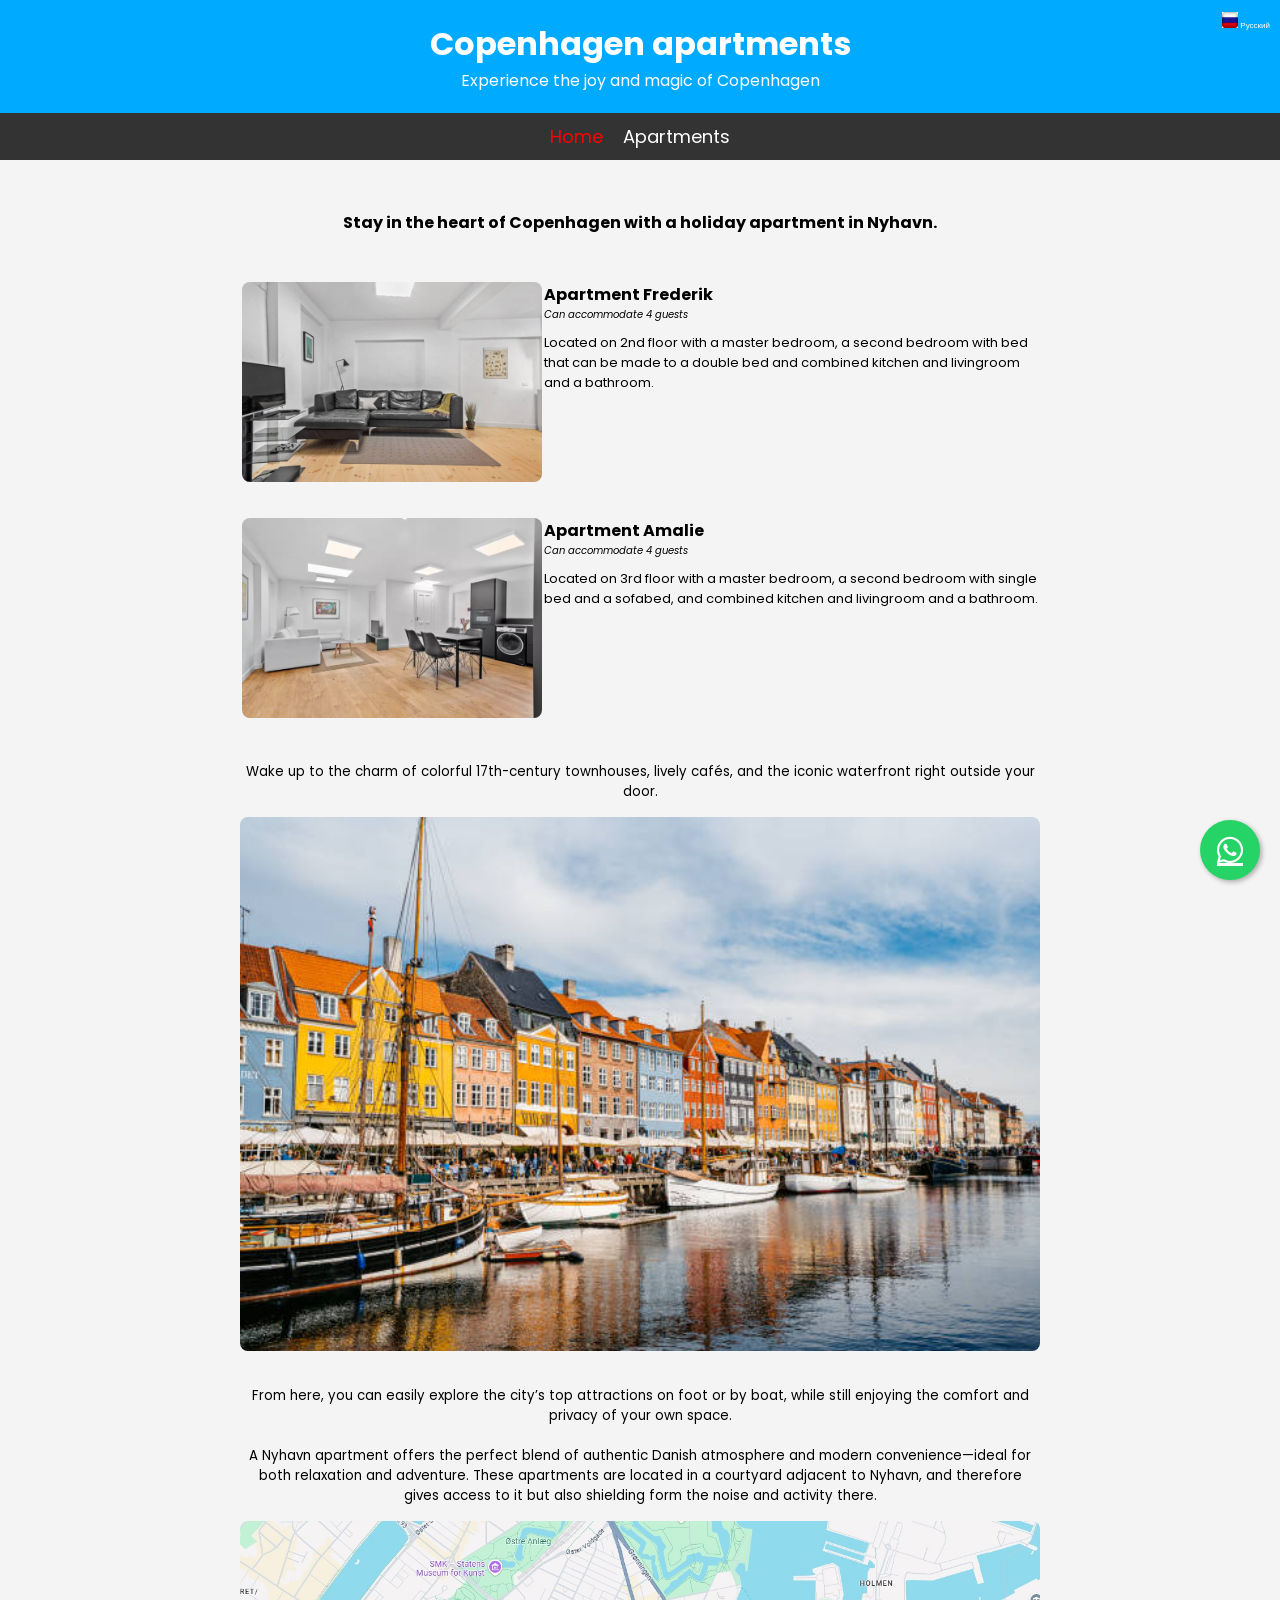
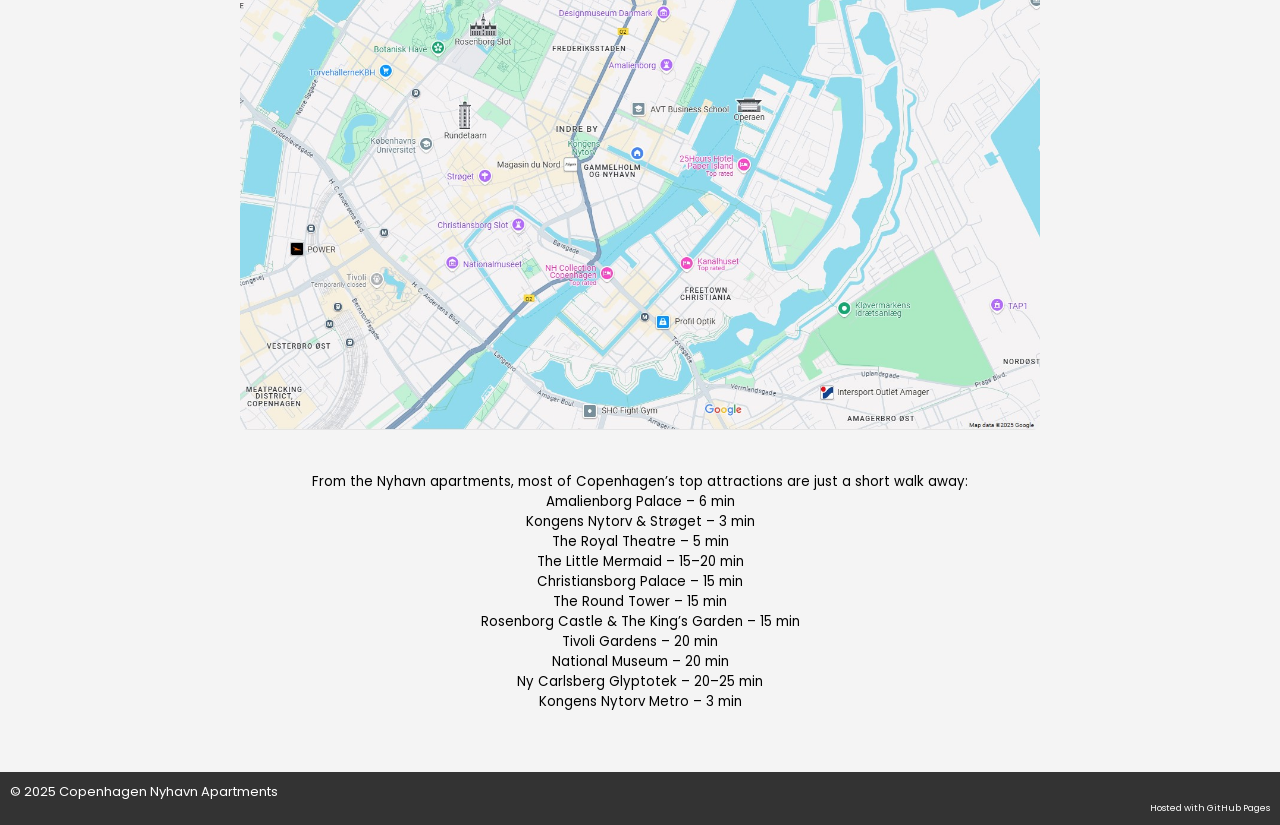
<file: index.html>
﻿<!DOCTYPE html>
<html lang="en">
<head>
    <title>Copenhagen Nyhavn Apartments</title>
    <link href="https://fonts.googleapis.com/css2?family=Poppins:wght@300;400;600&display=swap" rel="stylesheet">
    <link rel="stylesheet" href="./styles.css">
    <link rel="stylesheet" href="https://cdnjs.cloudflare.com/ajax/libs/font-awesome/6.5.0/css/all.min.css">
    <link rel="icon" type="image/png" sizes="32x32" href="./favicon-32x32.png">
    <script src="./script_images.js"></script>

</head>
<body>
    <header>
        <h1>Copenhagen apartments</h1>
        <p>Experience the joy and magic of Copenhagen</p>
        <div class="language">
            <a href="./ru/index.html"><img src="./images/russianflag.jpg" widh="16" height="16" title="Русский"> Русский</a>
        </div>
    </header>

    <nav>
        <a href="./en/index.html" class="currentpage">Home</a>
        <a href="./en/copenhagen.html">Apartments</a>
    </nav>

    <div class="container">
        <div class="content">
            <div class="image-strip">
                <div class="intro">
                    Stay in the heart of Copenhagen with a holiday apartment in Nyhavn. <br />
                </div>
                <br />
                <div class="apartment">
                    <table width="800px" align="center">
                        <tr>
                            <td>
                                <a href="./en/copenhagen.html#apartment1">
                                    <img src="./images/1/kitchen-living-room-5.jpg" alt="Apartment Frederik" title="Apartment Frederik" />
                            </td>
                            <td valign="top">
                                <div class="name">Apartment Frederik</div>
                                <div class="guests">Can accommodate 4 guests</div>
                                <div class="description">
                                    Located on 2nd floor with a master bedroom, a second bedroom with bed that can be made to a double bed and combined kitchen and livingroom and a bathroom.
                                </div>
                            </td>
                        </tr>
                        <tr><td><br /></td><td></td></tr>
                        <tr>
                            <td>
                                <a href="./en/copenhagen.html#apartment2">
                                    <img src="./images/2/kitchen-living-room-2.jpg" alt="Apartment Amalie"  title="Apartment Amalie" />
                                </a>
                            </td>
                            <td valign="top">
                                <div class="name">Apartment Amalie</div>
                                <div class="guests">Can accommodate 4 guests</div>
                                <div class="description">
                                    Located on 3rd floor with a master bedroom, a second bedroom with single bed and a sofabed, and combined kitchen and livingroom and a bathroom.
                                </div>
                            </td>
                        </tr>
                    </table>
                </div>
                <br />
                <div class="description">
                    Wake up to the charm of colorful 17th-century townhouses, lively cafés, and the iconic waterfront right outside your door.<br />
                </div>
                <img src="./images/nyhavn-scene-2-612x612.jpg" class="clickable-image" alt="Picture of Nyhavn" title="Picture of Nyhavn" /><br />
                <div class="description">
                    From here, you can easily explore the city’s top attractions on foot or by boat, while still enjoying the comfort and privacy of your own space.<br /><br />
                    A Nyhavn apartment offers the perfect blend of authentic Danish atmosphere and modern convenience—ideal for both relaxation and adventure.
                    These apartments are located in a courtyard adjacent to Nyhavn, and therefore gives access to it but also shielding form the noise and activity there.
                </div>
                <a href="https://www.google.com/maps/place/Nyhavn/@55.6792588,12.5887753,16.5z/data=!4m6!3m5!1s0x46525322aa676daf:0x99c2a00928e5eaeb!8m2!3d55.679776!4d12.5913041!16zL20vMDc5Mnh3?hl=en&entry=ttu&g_ep=EgoyMDI1MDkwMy4wIKXMDSoASAFQAw%3D%3D" target="_blank">
                    <img src="./images/copenhagen-map.jpg" alt="Google Maps link to apartments location" title="Google Maps link to apartments location" />
                </a><br />
                <div class="description">
                    From the Nyhavn apartments, most of Copenhagen’s top attractions are just a short walk away:
                    <div align="center">Amalienborg Palace – 6 min</div>
                    <div align="center">Kongens Nytorv & Strøget – 3 min</div>
                    <div align="center">The Royal Theatre – 5 min</div>
                    <div align="center">The Little Mermaid – 15–20 min</div>
                    <div align="center">Christiansborg Palace – 15 min</div>
                    <div align="center">The Round Tower – 15 min</div>
                    <div align="center">Rosenborg Castle & The King’s Garden – 15 min</div>
                    <div align="center">Tivoli Gardens – 20 min</div>
                    <div align="center">National Museum – 20 min</div>
                    <div align="center">Ny Carlsberg Glyptotek – 20–25 min</div>
                    <div align="center">Kongens Nytorv Metro – 3 min</div>
                </div>
            </div>
        </div>
    </div>

    <a href="https://wa.me/34641836291?text=Hi%20I%20have%20a%20question%20regarding%20your%20apartment"
       class="whatsapp-float"
       target="_blank"
       aria-label="Chat with us on WhatsApp" title="Chat with us on WhatsApp">
        <i class="fa-brands fa-whatsapp"></i>
    </a>

    <footer>
        <div class="copyright"><p>&copy; 2025 Copenhagen Nyhavn Apartments</p></div>
        <div class="hosted">Hosted with GitHub Pages</div>
    </footer>
</body>
</html>
</file>
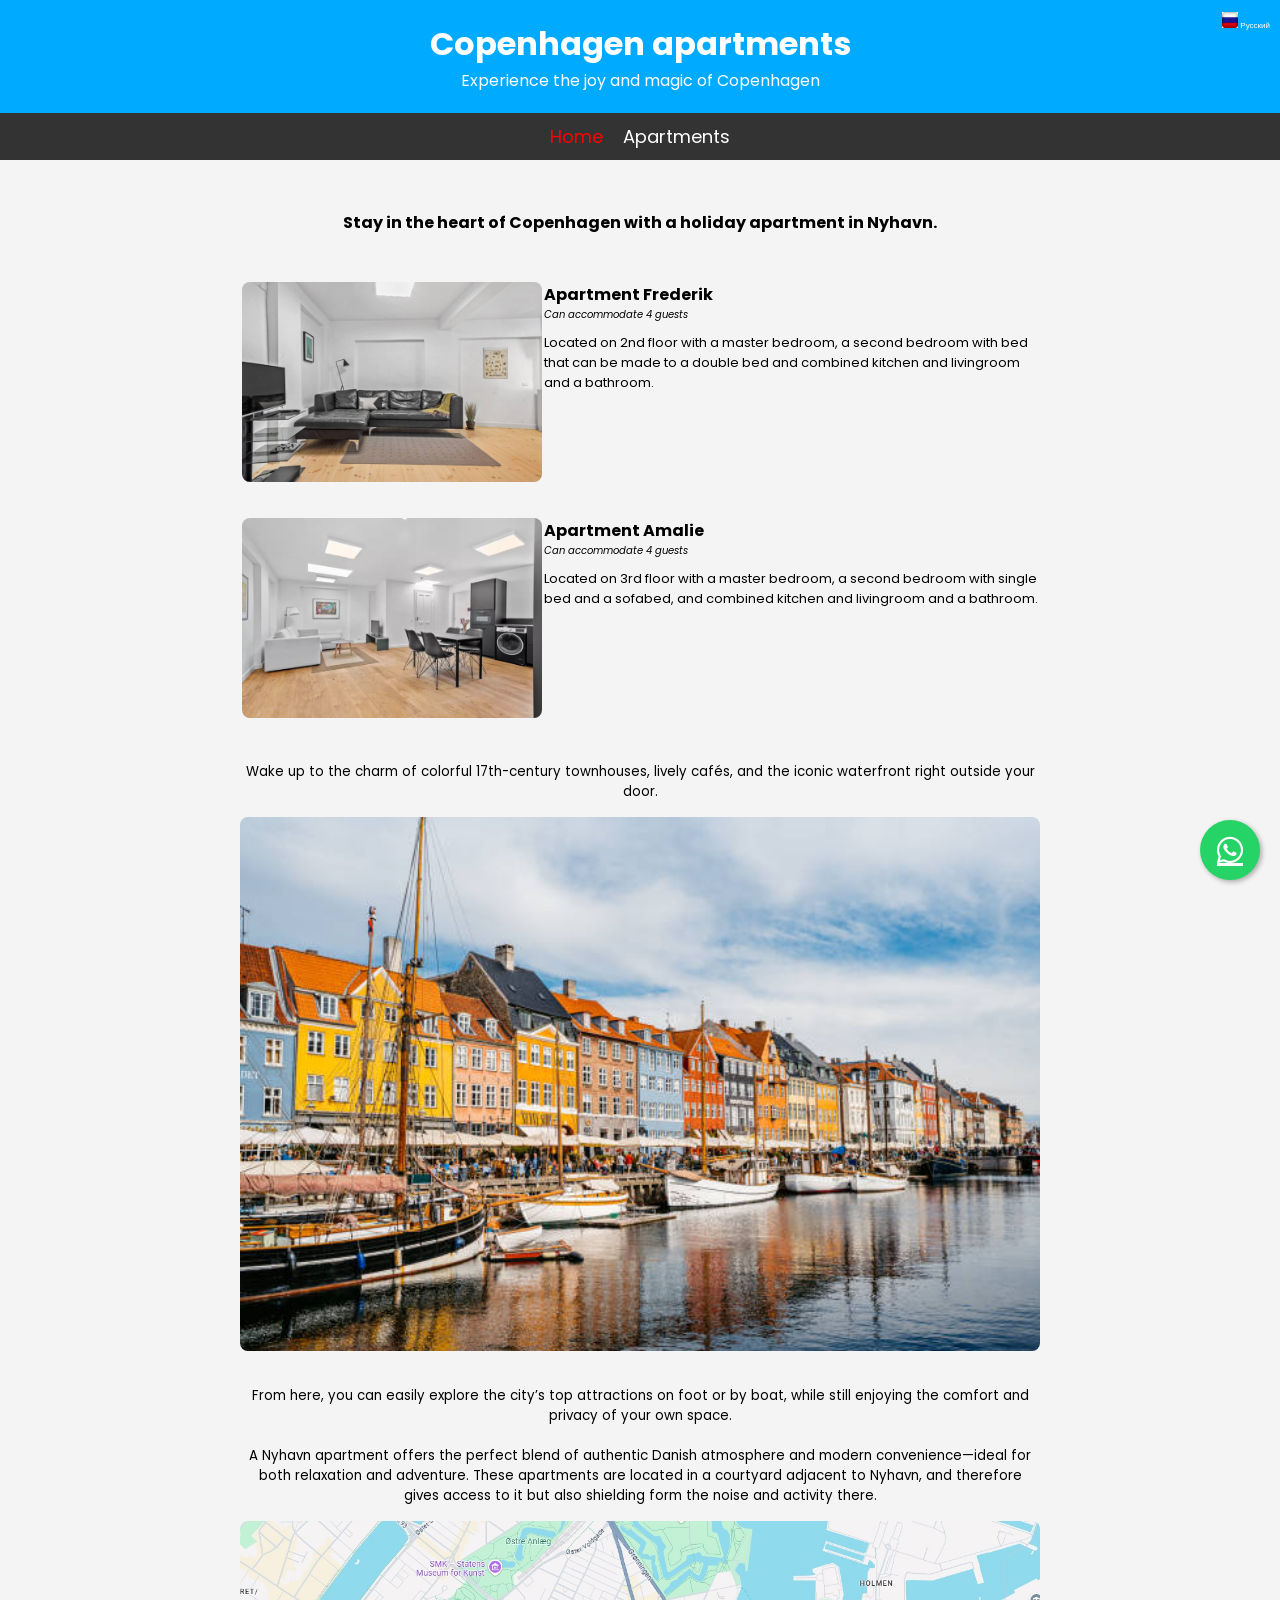
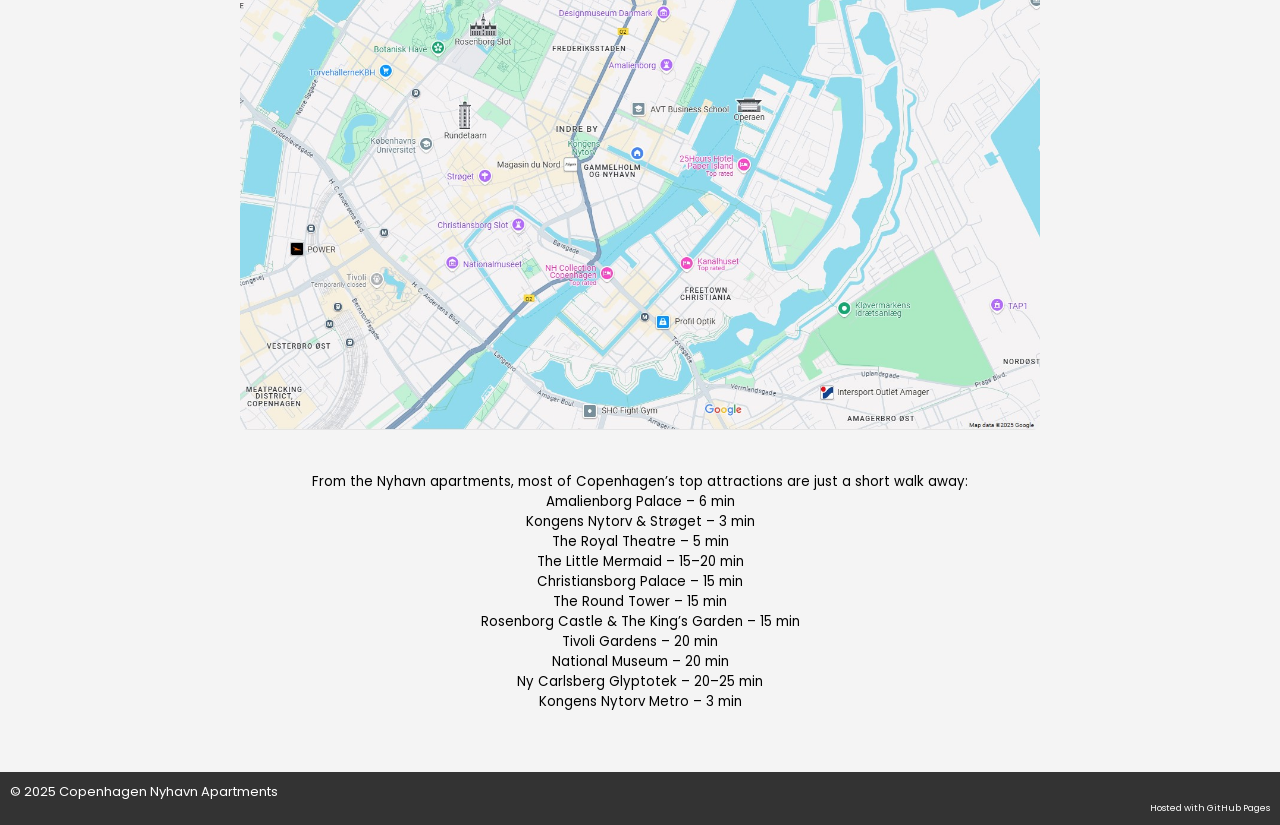
<file: en/index.html>
﻿<!DOCTYPE html>
<html lang="en">
<head>
    <title>Copenhagen Nyhavn Apartments</title>
    <link href="https://fonts.googleapis.com/css2?family=Poppins:wght@300;400;600&display=swap" rel="stylesheet">
    <link rel="stylesheet" href="./../styles.css">
    <link rel="stylesheet" href="https://cdnjs.cloudflare.com/ajax/libs/font-awesome/6.5.0/css/all.min.css">
    <link rel="icon" type="image/png" sizes="32x32" href="./../favicon-32x32.png">
    <script src="./../script_images.js"></script>
</head>
<body>
    <header>
        <h1>Copenhagen apartments</h1>
        <p>Experience the joy and magic of Copenhagen</p>
        <div class="language">
            <a href="./../ru/index.html"><img src="./../images/russianflag.jpg" widh="16" height="16" title="Русский"> Русский</a>
        </div>
    </header>

    <nav>
        <a href="./../en/index.html" class="currentpage">Home</a>
        <a href="./../en/copenhagen.html">Apartments</a>
    </nav>

    <div class="container">
        <div class="content">
            <div class="image-strip">
                <div class="intro">
                    Stay in the heart of Copenhagen with a holiday apartment in Nyhavn. <br />
                </div>
                <br />
                <div class="apartment">
                    <table width="800px" align="center">
                        <tr>
                            <td>
                                <a href="./../en/copenhagen.html#apartment1">
                                    <img src="./../images/1/kitchen-living-room-5.jpg"  alt="Apartment Frederik" title="Apartment Frederik" />
                            </td>
                            <td valign="top">
                                <div class="name">Apartment Frederik</div>
                                <div class="guests">Can accommodate 4 guests</div>
                                <div class="description">
                                    Located on 2nd floor with a master bedroom, a second bedroom with bed that can be made to a double bed and combined kitchen and livingroom and a bathroom.
                                </div>
                            </td>
                        </tr>
                        <tr><td><br /></td><td></td></tr>
                        <tr>
                            <td>
                                <a href="./../en/copenhagen.html#apartment2">
                                    <img src="./../images/2/kitchen-living-room-2.jpg" alt="Apartment Amalie"  title="Apartment Amalie" />
                                </a>
                            </td>
                            <td valign="top">
                                <div class="name">Apartment Amalie</div>
                                <div class="guests">Can accommodate 4 guests</div>
                                <div class="description">
                                    Located on 3rd floor with a master bedroom, a second bedroom with single bed and a sofabed, and combined kitchen and livingroom and a bathroom.
                                </div>
                            </td>
                        </tr>
                    </table>
                </div>
                <br />
                <div class="description">
                    Wake up to the charm of colorful 17th-century townhouses, lively cafés, and the iconic waterfront right outside your door.<br />
                </div>
                <img src="./../images/nyhavn-scene-2-612x612.jpg" class="clickable-image" alt="Picture of Nyhavn" title="Picture of Nyhavn" /><br />
                <div class="description">
                    From here, you can easily explore the city’s top attractions on foot or by boat, while still enjoying the comfort and privacy of your own space.<br /><br />
                    A Nyhavn apartment offers the perfect blend of authentic Danish atmosphere and modern convenience—ideal for both relaxation and adventure.
                    These apartments are located in a courtyard adjacent to Nyhavn, and therefore gives access to it but also shielding form the noise and activity there.
                </div>
                <a href="https://www.google.com/maps/place/Nyhavn/@55.6792588,12.5887753,16.5z/data=!4m6!3m5!1s0x46525322aa676daf:0x99c2a00928e5eaeb!8m2!3d55.679776!4d12.5913041!16zL20vMDc5Mnh3?hl=en&entry=ttu&g_ep=EgoyMDI1MDkwMy4wIKXMDSoASAFQAw%3D%3D" target="_blank">
                    <img src="./../images/copenhagen-map.jpg" alt="Google Maps link to apartments location" title="Google Maps link to apartments location" />
                </a><br />
                <div class="description">
                    From the Nyhavn apartments, most of Copenhagen’s top attractions are just a short walk away:
                    <div align="center">Amalienborg Palace – 6 min</div>
                    <div align="center">Kongens Nytorv & Strøget – 3 min</div>
                    <div align="center">The Royal Theatre – 5 min</div>
                    <div align="center">The Little Mermaid – 15–20 min</div>
                    <div align="center">Christiansborg Palace – 15 min</div>
                    <div align="center">The Round Tower – 15 min</div>
                    <div align="center">Rosenborg Castle & The King’s Garden – 15 min</div>
                    <div align="center">Tivoli Gardens – 20 min</div>
                    <div align="center">National Museum – 20 min</div>
                    <div align="center">Ny Carlsberg Glyptotek – 20–25 min</div>
                    <div align="center">Kongens Nytorv Metro – 3 min</div>
                </div>
            </div>
        </div>
    </div>

    <a href="https://wa.me/34641836291?text=Hi%20I%20have%20a%20question%20regarding%20your%20apartment"
       class="whatsapp-float"
       target="_blank"
       aria-label="Chat with us on WhatsApp" title="Chat with us on WhatsApp">
        <i class="fa-brands fa-whatsapp"></i>
    </a>

    <footer>
        <div class="copyright"><p>&copy; 2025 Copenhagen Nyhavn Apartments</p></div>
        <div class="hosted">Hosted with GitHub Pages</div>
    </footer>
</body>
</html>
</file>
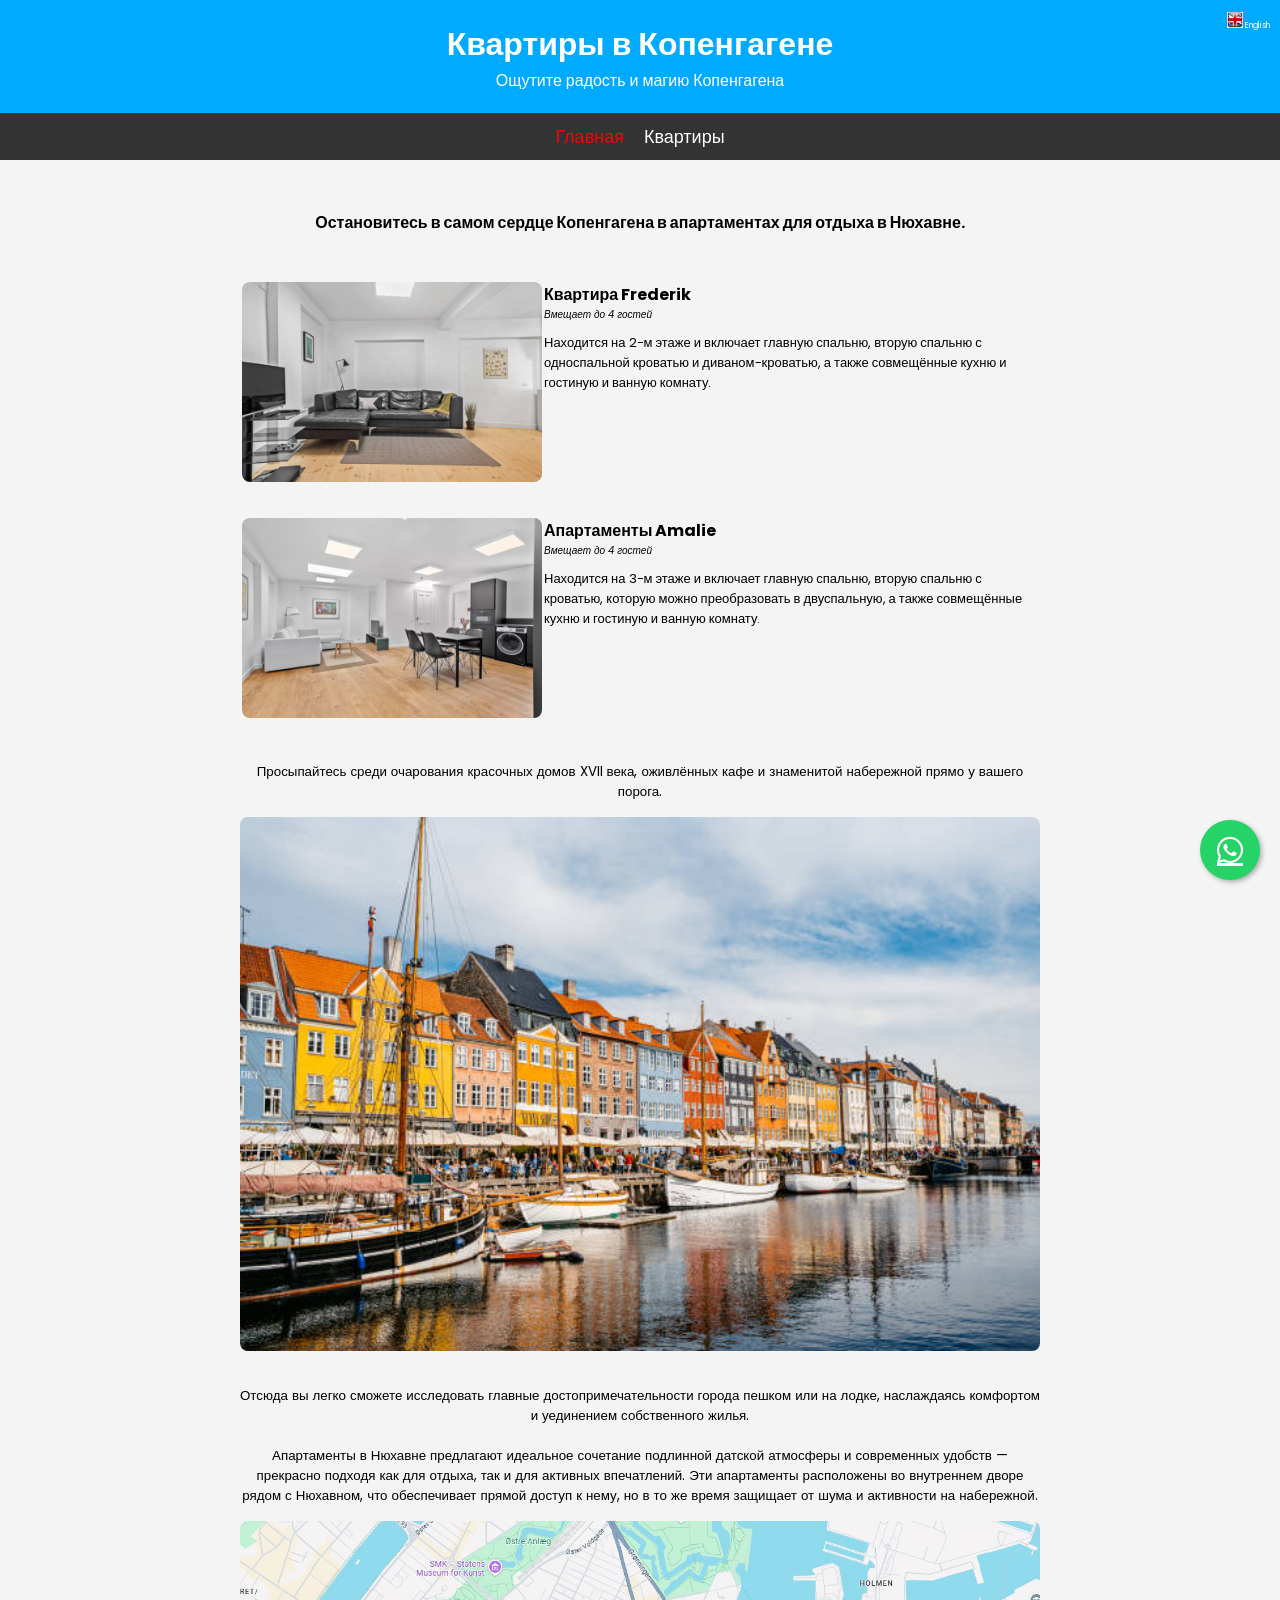
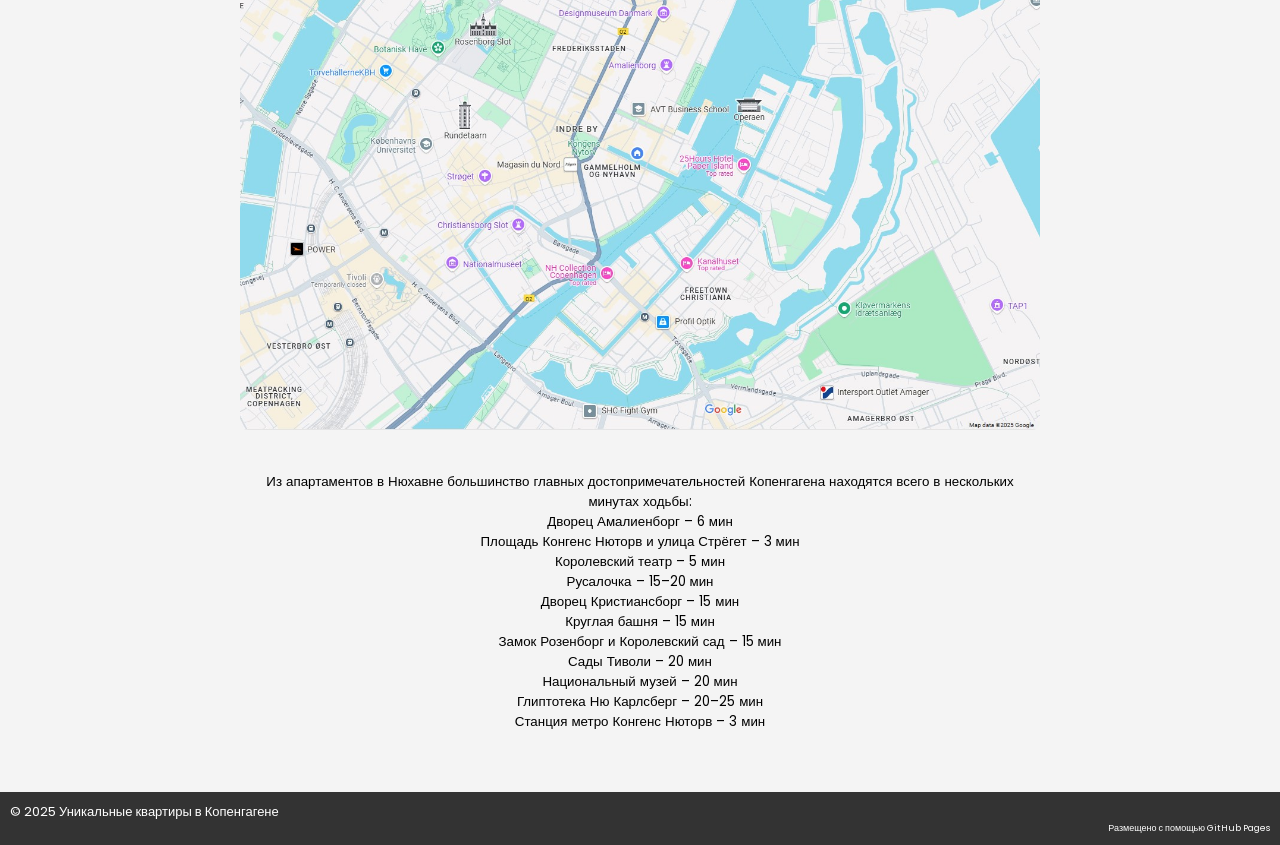
<file: ru/index.html>
﻿<!DOCTYPE html>
<html lang="ru">
<head>
    <title>Уникальные квартиры в Копенгагене</title>
    <link href="https://fonts.googleapis.com/css2?family=Poppins:wght@300;400;600&display=swap" rel="stylesheet">
    <link rel="stylesheet" href="./../styles.css">
    <link rel="stylesheet" href="https://cdnjs.cloudflare.com/ajax/libs/font-awesome/6.5.0/css/all.min.css">
    <link rel="icon" type="image/png" sizes="32x32" href="./../favicon-32x32.png">
    <script src="./../script_images.js"></script>
</head>
<body>
    <header>
        <h1>Квартиры в Копенгагене</h1>
        <p>Ощутите радость и магию Копенгагена</p>
        <div class="language">
            <a href="./../en/index.html"><img src="./../images/englishflag.jpg" widh="16" height="16" title="English"> English</a>
        </div>
    </header>

    <nav>
        <a href="./../ru/index.html" class="currentpage">Главная</a>
        <a href="./../ru/copenhagen.html">Квартиры</a>
    </nav>

    <div class="container">
        <div class="content">
            <div class="image-strip">
                <div class="intro">
                    Остановитесь в самом сердце Копенгагена в апартаментах для отдыха в Нюхавне. <br />
                </div>
                <br />
                <div class="apartment">
                    <table width="800px" align="center">
                        <tr>
                            <td>
                                <a href="./../ru/copenhagen.html#apartment1">
                                    <img src="./../images/1/kitchen-living-room-5.jpg" alt="Квартира Frederik" title="Квартира Frederik" />
                            </td>
                            <td valign="top">
                                <div class="name">Квартира Frederik</div>
                                <div class="guests">Вмещает до 4 гостей</div>
                                <div class="description">
                                    Находится на 2-м этаже и включает главную спальню, вторую спальню с односпальной кроватью и диваном-кроватью, а также совмещённые кухню и гостиную и ванную комнату.
                                </div>
                            </td>
                        </tr>
                        <tr><td><br /></td><td></td></tr>
                        <tr>
                            <td>
                                <a href="./../ru/copenhagen.html#apartment2">
                                    <img src="./../images/2/kitchen-living-room-2.jpg" alt="Апартаменты Amalie" title="Апартаменты Amalie" />
                                </a>
                            </td>
                            <td valign="top">
                                <div class="name">Апартаменты Amalie</div>
                                <div class="guests">Вмещает до 4 гостей</div>
                                <div class="description">
                                    Находится на 3-м этаже и включает главную спальню, вторую спальню с кроватью, которую можно преобразовать в двуспальную, а также совмещённые кухню и гостиную и ванную комнату.
                                </div>
                            </td>
                        </tr>
                    </table>
                </div>
                <br />
                <div class="description">
                    Просыпайтесь среди очарования красочных домов XVII века, оживлённых кафе и знаменитой набережной прямо у вашего порога. <br />
                </div>
                <img src="./../images/nyhavn-scene-2-612x612.jpg" class="clickable-image" alt="Фотография Нюхавна" title="Фотография Нюхавна" /><br />
                <div class="description">
                    Отсюда вы легко сможете исследовать главные достопримечательности города пешком или на лодке, наслаждаясь комфортом и уединением собственного жилья. <br /><br />
                    Апартаменты в Нюхавне предлагают идеальное сочетание подлинной датской атмосферы и современных удобств — прекрасно подходя как для отдыха, так и для активных впечатлений.
                    Эти апартаменты расположены во внутреннем дворе рядом с Нюхавном, что обеспечивает прямой доступ к нему, но в то же время защищает от шума и активности на набережной.
                </div>
                <a href="https://www.google.com/maps/place/Nyhavn/@55.6792588,12.5887753,16.5z/data=!4m6!3m5!1s0x46525322aa676daf:0x99c2a00928e5eaeb!8m2!3d55.679776!4d12.5913041!16zL20vMDc5Mnh3?hl=en&entry=ttu&g_ep=EgoyMDI1MDkwMy4wIKXMDSoASAFQAw%3D%3D" target="_blank">
                    <img src="./../images/copenhagen-map.jpg" alt="Ссылка на квартиры в Google Maps" title="Ссылка на квартиры в Google Maps" />
                </a><br />
                <div class="description">
                    Из апартаментов в Нюхавне большинство главных достопримечательностей Копенгагена находятся всего в нескольких минутах ходьбы:
                    <div align="center">Дворец Амалиенборг – 6 мин</div>
                    <div align="center">Площадь Конгенс Нюторв и улица Стрёгет – 3 мин</div>
                    <div align="center">Королевский театр – 5 мин</div>
                    <div align="center">Русалочка – 15–20 мин</div>
                    <div align="center">Дворец Кристиансборг – 15 мин</div>
                    <div align="center">Круглая башня – 15 мин</div>
                    <div align="center">Замок Розенборг и Королевский сад – 15 мин</div>
                    <div align="center">Сады Тиволи – 20 мин</div>
                    <div align="center">Национальный музей – 20 мин</div>
                    <div align="center">Глиптотека Ню Карлсберг – 20–25 мин</div>
                    <div align="center">Станция метро Конгенс Нюторв – 3 мин</div>
                </div>
            </div>
        </div>
    </div>

    <a href="https://wa.me/34641836291?text=Привет,%20у%20меня%20есть%20вопрос%20по%20поводу%20вашей%20квартиры"
       class="whatsapp-float"
       target="_blank"
       aria-label="Напишите нам в WhatsApp" title="Напишите нам в WhatsApp">
        <i class="fa-brands fa-whatsapp"></i>
    </a>

    <footer>
        <div class="copyright"><p>&copy; 2025 Уникальные квартиры в Копенгагене</p></div>
        <div class="hosted">Размещено с помощью GitHub Pages</div>
    </footer>
</body>
</html>
</file>
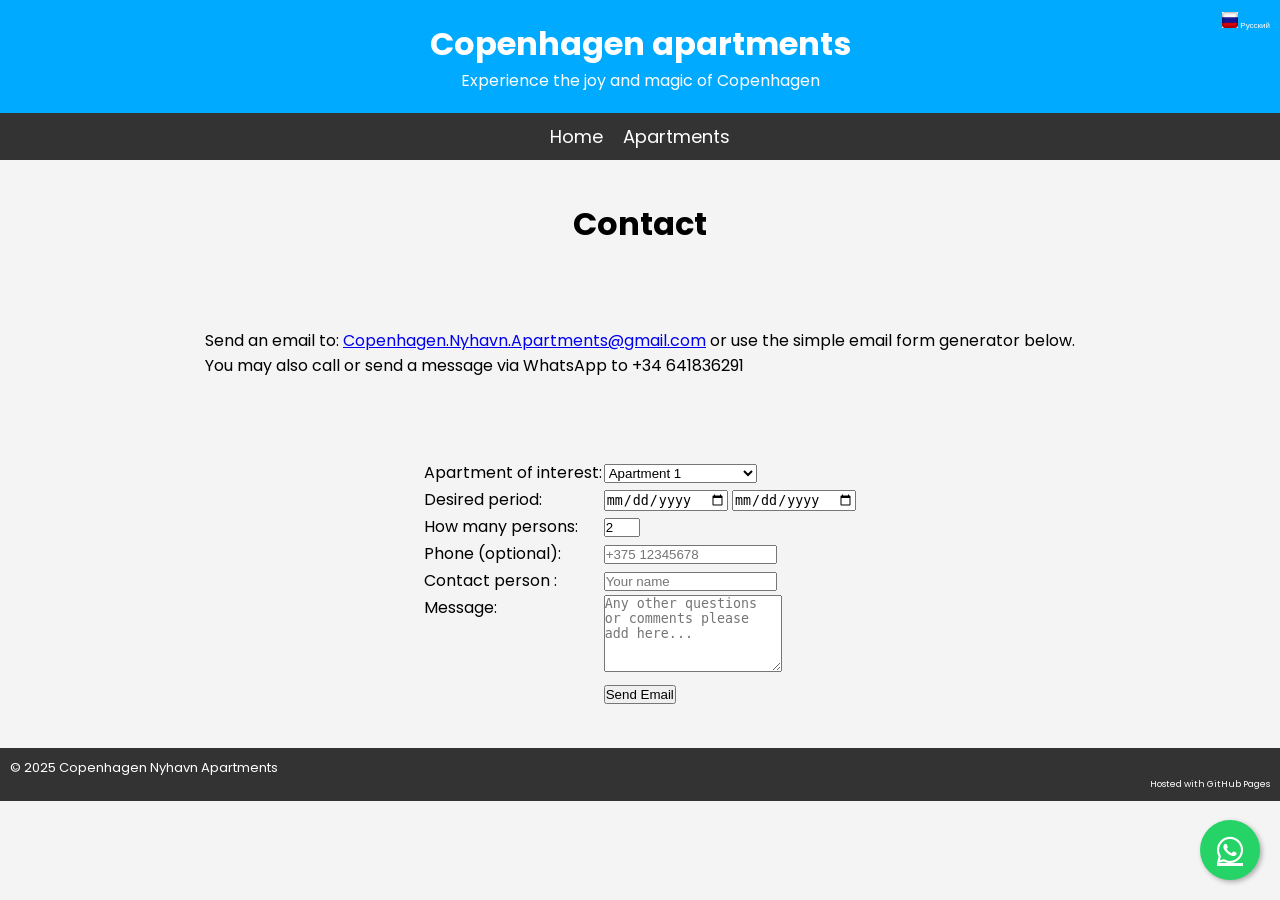
<file: en/contact.html>
﻿<!DOCTYPE html>
<html lang="en">
<head>
    <title>Copenhagen Nyhavn Apartments</title>
    <link href="https://fonts.googleapis.com/css2?family=Poppins:wght@300;400;600&display=swap" rel="stylesheet">
    <link rel="stylesheet" href="./../styles.css">
    <link rel="stylesheet" href="https://cdnjs.cloudflare.com/ajax/libs/font-awesome/6.5.0/css/all.min.css">
    <script src="./../script_email.js"></script>
</head>
<body>
    <header>
        <h1>Copenhagen apartments</h1>
        <p>Experience the joy and magic of Copenhagen</p>
        <div class="language">
            <a href="./../ru/index.html"><img src="./../images/russianflag.jpg" widh="16" height="16" title="Русский"> Русский</a>
        </div>
    </header>

    <nav>
        <a href="./../en/index.html">Home</a>
        <a href="./../en/copenhagen.html">Apartments</a>
    </nav>

    <div class="container">
        <div class="content">
            <h1>Contact</h1><br />
        </div>
        <div class="content">
            <div>
                Send an email to: <a href="mailto:copenhagen.nyhavn.apartments@gmail.com">Copenhagen.Nyhavn.Apartments@gmail.com</a> or use the simple email form generator below.<br />
                You may also call or send a message via WhatsApp to +34 641836291
            </div>
        </div>
    </div>
    <div class="container">
        <div class="content">
            <form id="emailForm">
                <input type="email" id="recipient" placeholder="Recipient email" value="copenhagen.nyhavn.apartments@gmail.com" readonly hidden>

                <table>
                    <tr>
                        <td>Apartment of interest:</td>
                        <td>
                            <select id="subject" name="options" required>
                                <option value="Query regarding apartment 1">Apartment 1</option>
                                <option value="Query regarding apartment 2">Apartment 2</option>
                                <option value="Query regarding any of the apartments">Any of the apartments</option>
                            </select>
                        </td>
                    </tr>
                    <tr>
                        <td>Desired period:</td>
                        <td>
                            <input type="date" id="datefrom" name="date from" required>
                            <input type="date" id="dateto" name="date to" required>
                        </td>
                    </tr>
                    <tr>
                        <td>How many persons:</td>
                        <td>
                            <input type="number" id="persons" name="persons" value="2" min="1" max="4" size="2" required>
                        </td>
                    </tr>
                    <tr>
                        <td>Phone (optional):</td>
                        <td>
                            <input type="tel" id="phone" name="phone" placeholder="+375 12345678"
                                   pattern="\+[0-9]{1,3} [0-9]{6,12}">
                        </td>
                    </tr>
                    <tr>
                        <td>Contact person :</td>
                        <td>
                            <input type="text" id="name" name="name" placeholder="Your name" required>
                        </td>
                    </tr>
                    <tr>
                        <td valign="top">Message:</td>
                        <td>
                            <textarea id="message" rows="5" placeholder="Any other questions or comments please add here..."></textarea>
                        </td>
                    </tr>
                    <tr>
                        <td></td>
                        <td align="left"><button type="button" onclick="sendEmail()" title="When pressing this your default email client will be started and information added to an  email, that you can send">Send Email</button></td>
                    </tr>
                </table>
            </form>
        </div>
    </div>

    <a href="https://wa.me/34641836291?text=Hi%20I%20have%20a%20question%20regarding%20your%20apartment"
       class="whatsapp-float"
       target="_blank"
       aria-label="Chat på WhatsApp">
        <i class="fa-brands fa-whatsapp"></i>
    </a>

    <footer>
        <div class="copyright"><p>&copy; 2025 Copenhagen Nyhavn Apartments</p></div>
        <div class="hosted">Hosted with GitHub Pages</div>
    </footer>
</body>
</html>
</file>
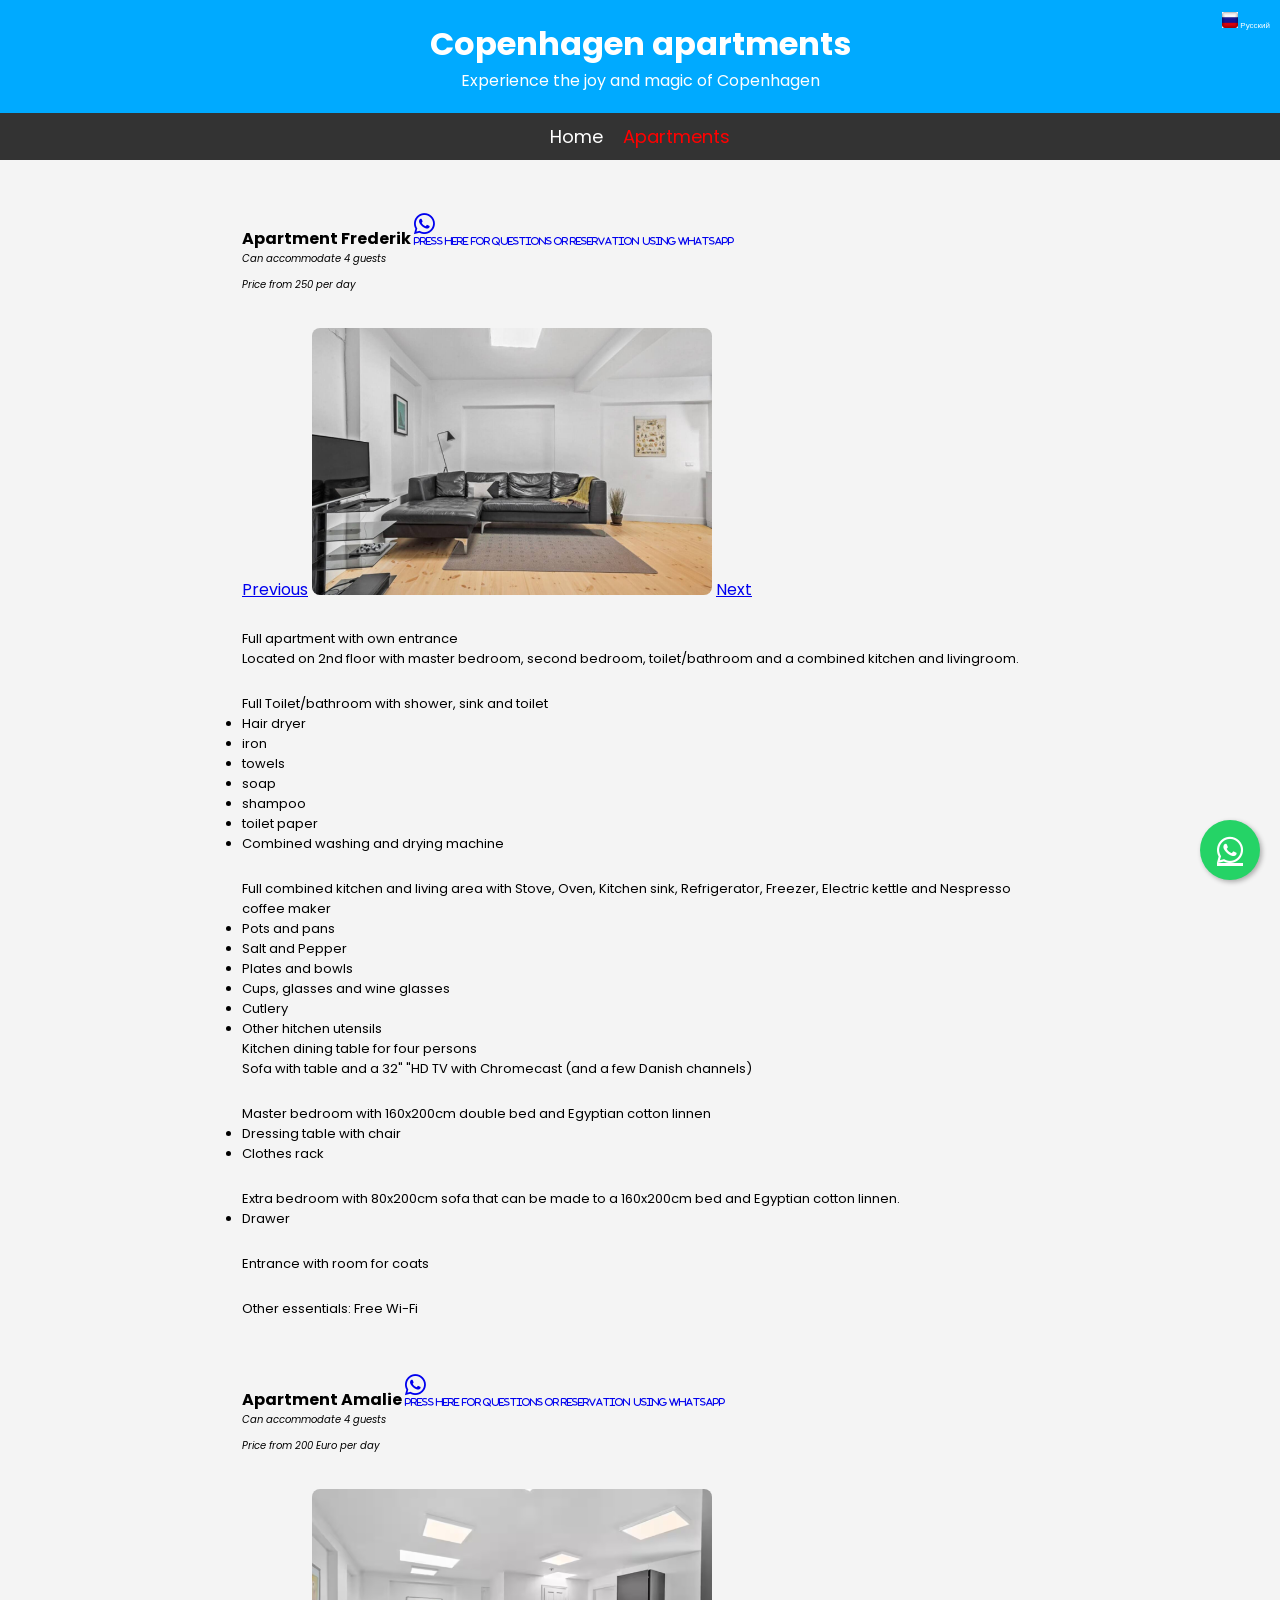
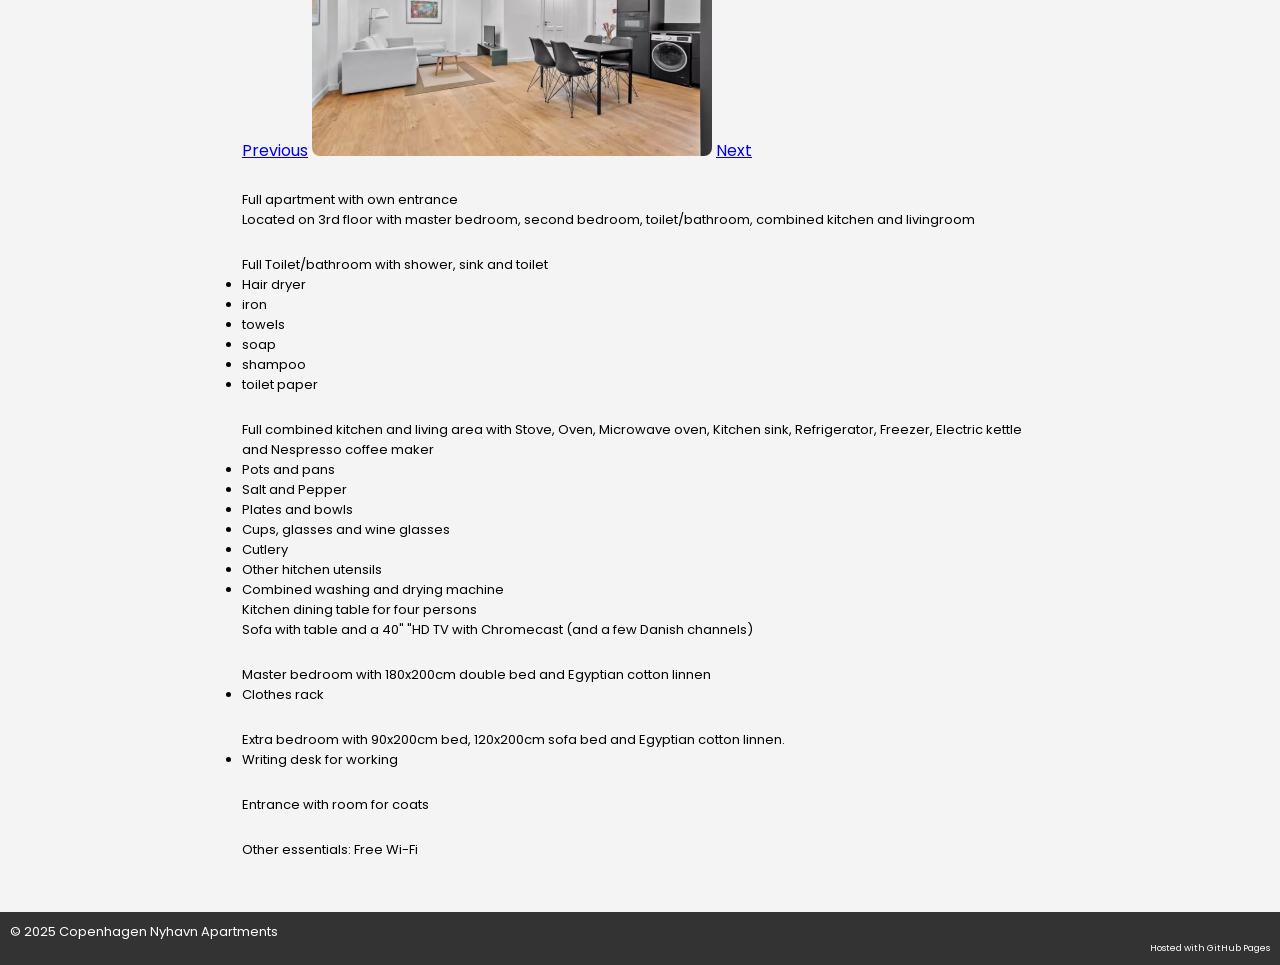
<file: en/copenhagen.html>
﻿<!DOCTYPE html>
<html lang="en">
<head>
    <title>Copenhagen Nyhavn Apartments</title>
    <link href="https://fonts.googleapis.com/css2?family=Poppins:wght@300;400;600&display=swap" rel="stylesheet">
    <link rel="stylesheet" href="./../styles.css">
    <link rel="stylesheet" href="https://cdnjs.cloudflare.com/ajax/libs/font-awesome/6.5.0/css/all.min.css">
    <link rel="icon" type="image/png" sizes="32x32" href="./../favicon-32x32.png">
    <script src="./../script_images.js"></script>
    <script src="./../script_images_navigate.js"></script>
</head>
<body>
    <header>
        <h1>Copenhagen apartments</h1>
        <p>Experience the joy and magic of Copenhagen</p>
        <div class="language">
            <a href="./../ru/copenhagen.html"><img src="./../images/russianflag.jpg" widh="16" height="16" title="Русский"> Русский</a>
        </div>
    </header>

    <nav>
        <a href="./../en/index.html">Home</a>
        <a href="./../en/copenhagen.html" class="currentpage">Apartments</a>
    </nav>

    <div class="container">
        <div class="content">
            <div class="apartment-strip">
                <div class="apartment">
                    <table width="800px" align="center">
                        <tr>
                            <td id="pictures_apartment1">
                                <a id="apartment1" />
                                <div class="name">
                                    Apartment Frederik <a href="https://wa.me/34641836291?text=Apartment%20Frederik" target="_blank" rel="noopener noreferrer" aria-label="Contact me on WhatsApp" title="Contact me on WhatsApp">
                                        <i class="fa-brands fa-whatsapp" style="font-size:x-large"><div class="whatsapp">Press here for questions or reservation using WhatsApp</div></i>
                                    </a>
                                </div>

                                <div class="guests">Can accommodate 4 guests</div>
                                <div class="price">Price from 250 per day</div>
                                <br/>
                                <a href="#" onclick="event.preventDefault();navigatePictures('apartment1', false, 8)">Previous</a>
                                <img src="./../images/1/master-bedroom.jpg" alt="Master bedroom" title="Master bedroom" class="clickable-image" hidden>
                                <img src="./../images/1/master-bedroom-2.jpg" alt="Master bedroom" title="Master bedroom" class="clickable-image" hidden>
                                <img src="./../images/1/second-bedroom.jpg" alt="Second bedroom" title="Second bedroom" class="clickable-image" hidden>
                                <img src="./../images/1/entrance.jpg" alt="Entrance" title="Entrance" class="clickable-image" hidden>
                                <img src="./../images/1/kitchen-living-room.jpg" alt="Kitchen and livingroom" title="Kitchen and livingroom" class="clickable-image" hidden>
                                <img src="./../images/1/kitchen-living-room-2.jpg" alt="Kitchen and livingroom" title="Kitchen and livingroom" class="clickable-image" hidden>
                                <img src="./../images/1/kitchen-living-room-3.jpg" alt="Kitchen and livingroom" title="Kitchen and livingroom" class="clickable-image" hidden>
                                <img src="./../images/1/kitchen-living-room-4.jpg" alt="Kitchen and livingroom" title="Kitchen and livingroom" class="clickable-image" hidden>
                                <img src="./../images/1/kitchen-living-room-5.jpg" alt="Kitchen and livingroom" title="Kitchen and livingroom" class="clickable-image">
                                <img src="./../images/1/bathroom.jpg" alt="Bathroom" title="Bathroom" class="clickable-image" hidden>
                                <a href="#" onclick="event.preventDefault();navigatePictures('apartment1', true, 8)">Next</a>
                                <br /><br />
                            </td>
                        </tr>
                        <tr>
                            <td valign="top">
                                <div class="facility">Full apartment with own entrance</div>
                                <div class="description">
                                    Located on 2nd floor with master bedroom, second bedroom, toilet/bathroom and a combined kitchen and livingroom.
                                </div>
                                <br />

                                <div class="facility">Full Toilet/bathroom with shower, sink and toilet</div>
                                <div class="facility">
                                    <ul><li>Hair dryer</li><li>iron</li><li>towels</li><li>soap</li><li>shampoo</li><li>toilet paper</li><li>Combined washing and drying machine</li></ul>
                                </div>
                                <br />
                                <div class="facility">Full combined kitchen and living area with Stove, Oven, Kitchen sink, Refrigerator, Freezer, Electric kettle and Nespresso coffee maker</div>
                                <div class="facility">
                                    <ul>
                                        <li>Pots and pans</li>
                                        <li>Salt and Pepper</li>
                                        <li>Plates and bowls</li>
                                        <li>Cups, glasses and wine glasses</li>
                                        <li>Cutlery</li>
                                        <li>Other hitchen utensils</li>
                                    </ul>
                                </div>
                                <div class="facility">Kitchen dining table for four persons</div>
                                <div class="facility">Sofa with table and a 32" "HD TV with Chromecast (and a few Danish channels)</div>
                                <br />
                                <div class="facility">Master bedroom with 160x200cm double bed and Egyptian cotton linnen</div>
                                <div class="facility">
                                    <ul>
                                        <li>Dressing table with chair</li>
                                        <li>Clothes rack</li>
                                    </ul>
                                </div>
                                <br />
                                <div class="facility">Extra bedroom with 80x200cm sofa that can be made to a 160x200cm bed and Egyptian cotton linnen.</div>
                                <div class="facility">
                                    <ul>
                                        <li>Drawer</li>
                                    </ul>
                                </div>
                                <br />
                                <div class="facility">Entrance with room for coats</div>
                                <br />
                                <div class="facility">Other essentials: Free Wi-Fi</div>
                            </td>
                        </tr>
                        <tr><td><br /><br/></td></tr>
                        <tr>
                            <td id="pictures_apartment2">
                                <a id="apartment2" />
                                <div class="name">
                                    Apartment Amalie <a href="https://wa.me/34641836291?text=Apartment%20Amalie" target="_blank" rel="noopener noreferrer" aria-label="Contact me on WhatsApp" title="Contact me on WhatsApp">
                                        <i class="fa-brands fa-whatsapp" style="font-size:x-large"><div class="whatsapp">Press here for questions or reservation using WhatsApp</div></i>
                                    </a>
                                </div>
                                <div class="guests">Can accommodate 4 guests</div>
                                <div class="price">Price from 200 Euro per day</div>
                                <br/>
                                <a href="#" onclick="event.preventDefault();navigatePictures('apartment2', false, 8)">Previous</a>
                                <img src="./../images/2/master-bedroom.jpg" alt="Master bedroom" title="Master bedroom" class="clickable-image" hidden>
                                <img src="./../images/2/second-bedroom.jpg" alt="Second bedroom" title="Second bedroom" class="clickable-image" hidden>
                                <img src="./../images/2/second-bedroom-2.jpg" alt="Second bedroom" title="Second bedroom" class="clickable-image" hidden>
                                <img src="./../images/2/second-bedroom-3.jpg" alt="Second bedroom" title="Second bedroom" class="clickable-image" hidden>
                                <img src="./../images/2/entrance.jpg" alt="Entrance" title="Entrance" class="clickable-image" hidden>
                                <img src="./../images/2/entrance-2.jpg" alt="Entrance" title="Entrance" class="clickable-image" hidden>
                                <img src="./../images/2/entrance-3.jpg" alt="Entrance" title="Entrance" class="clickable-image" hidden>
                                <img src="./../images/2/kitchen-living-room.jpg" alt="Kitchen and livingroom" title="Kitchen and livingroom" class="clickable-image" hidden>
                                <img src="./../images/2/kitchen-living-room-2.jpg" alt="Kitchen and livingroom" title="Kitchen and livingroom" class="clickable-image">
                                <img src="./../images/2/kitchen-living-room-3.jpg" alt="Kitchen and livingroom" title="Kitchen and livingroom" class="clickable-image" hidden>
                                <img src="./../images/2/bathroom.jpg" alt="Bathroom" title="Bathroom" class="clickable-image" hidden>
                                <a href="#" onclick="event.preventDefault();navigatePictures('apartment2', true, 8)">Next</a>
                                <br/><br />
                            </td>
                        </tr>
                        <tr>
                            <td valign="top">
                                <div class="facility">Full apartment with own entrance</div>
                                <div class="description">
                                    Located on 3rd floor with master bedroom, second bedroom, toilet/bathroom, combined kitchen and livingroom
                                </div>
                                <br />

                                <div class="facility">Full Toilet/bathroom with shower, sink and toilet</div>
                                <div class="facility">
                                    <ul>
                                        <li>Hair dryer</li>
                                        <li>iron</li>
                                        <li>towels</li>
                                        <li>soap</li>
                                        <li>shampoo</li>
                                        <li>toilet paper</li>
                                    </ul>
                                </div>
                                <br />
                                <div class="facility">Full combined kitchen and living area with Stove, Oven, Microwave oven, Kitchen sink, Refrigerator, Freezer, Electric kettle and Nespresso coffee maker</div>
                                <div class="facility">
                                    <ul>
                                        <li>Pots and pans</li>
                                        <li>Salt and Pepper</li>
                                        <li>Plates and bowls</li>
                                        <li>Cups, glasses and wine glasses</li>
                                        <li>Cutlery</li>
                                        <li>Other hitchen utensils</li>
                                        <li>Combined washing and drying machine</li>
                                    </ul>
                                </div>
                                <div class="facility">Kitchen dining table for four persons</div>
                                <div class="facility">Sofa with table and a 40" "HD TV with Chromecast (and a few Danish channels)</div>
                                <br />
                                <div class="facility">Master bedroom with 180x200cm double bed and Egyptian cotton linnen</div>
                                <div class="facility">
                                    <ul>
                                        <li>Clothes rack</li>
                                    </ul>
                                </div>
                                <br />
                                <div class="facility">Extra bedroom with 90x200cm bed, 120x200cm sofa bed and Egyptian cotton linnen.</div>
                                <div class="facility">
                                    <ul>
                                        <li>Writing desk for working</li>
                                    </ul>
                                </div>
                                <br />
                                <div class="facility">Entrance with room for coats</div>
                                <br />
                                <div class="facility">Other essentials: Free Wi-Fi</div>
                            </td>
                        </tr>
                    </table>
                </div>
            </div>
        </div>
    </div>

    <a href="https://wa.me/34641836291?text=Hi%20I%20have%20a%20question%20regarding%20your%20apartment"
       class="whatsapp-float"
       target="_blank"
       aria-label="Chat with us on WhatsApp" title="Chat with us on WhatsApp">
        <i class="fa-brands fa-whatsapp"></i>
    </a>

    <footer>
        <div class="copyright"><p>&copy; 2025 Copenhagen Nyhavn Apartments</p></div>
        <div class="hosted">Hosted with GitHub Pages</div>
    </footer>
</body>
</html>
</file>
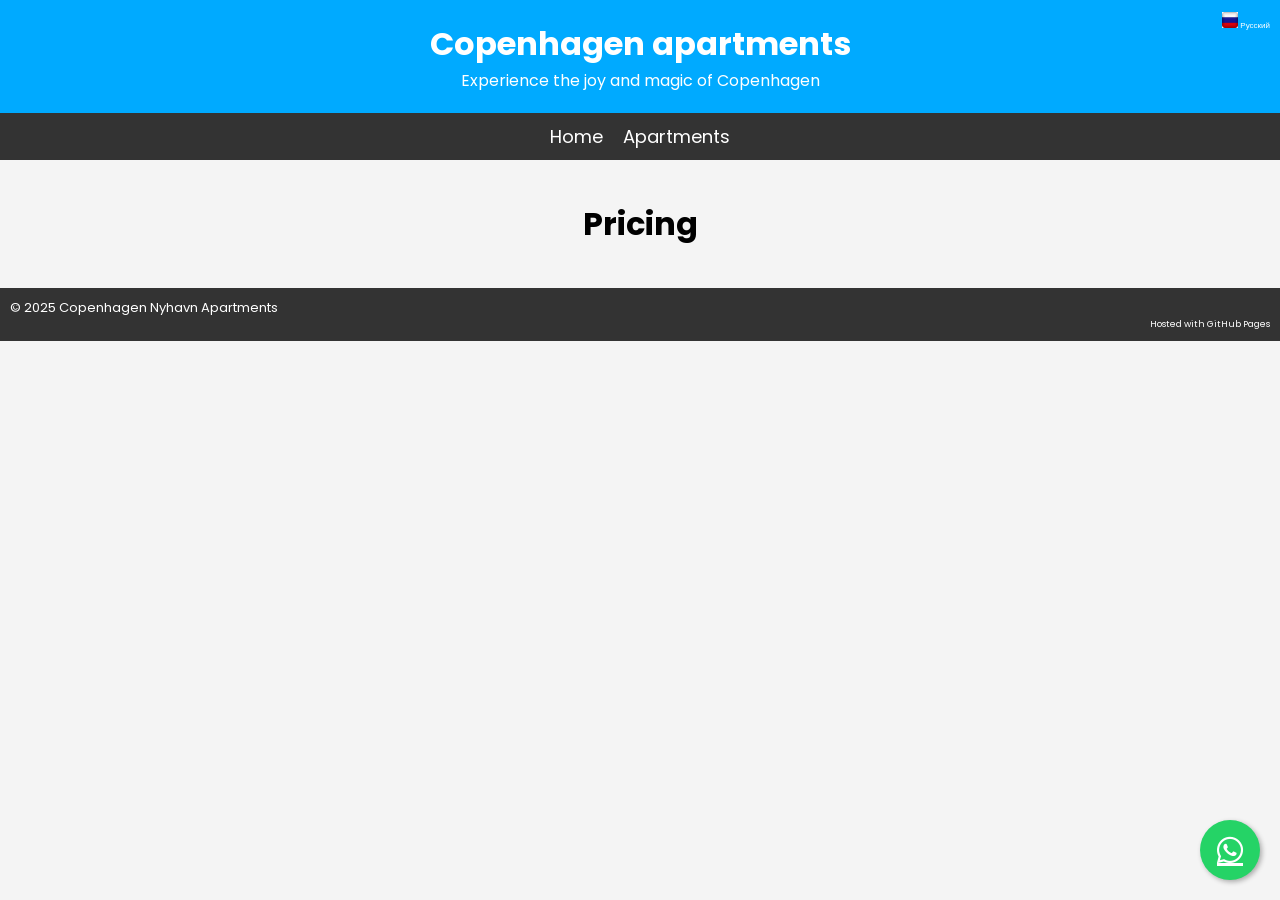
<file: en/pricing.html>
﻿<!DOCTYPE html>
<html lang="en">
<head>
    <title>Copenhagen Nyhavn Apartments</title>
    <link href="https://fonts.googleapis.com/css2?family=Poppins:wght@300;400;600&display=swap" rel="stylesheet">
    <link rel="stylesheet" href="./../styles.css">
    <link rel="stylesheet" href="https://cdnjs.cloudflare.com/ajax/libs/font-awesome/6.5.0/css/all.min.css">
</head>
<body>
    <header>
        <h1>Copenhagen apartments</h1>
        <p>Experience the joy and magic of Copenhagen</p>
        <div class="language">
            <a href="./../ru/index.html"><img src="./../images/russianflag.jpg" widh="16" height="16" title="Русский"> Русский</a>
        </div>
    </header>

    <nav>
        <a href="./../en/index.html">Home</a>
        <a href="./../en/copenhagen.html">Apartments</a>
    </nav>

    <div class="container">
        <div class="content">
            <h1>Pricing</h1>
        </div>
    </div>

    <a href="https://wa.me/34641836291?text=Hi%20I%20have%20a%20question%20regarding%20your%20apartment"
       class="whatsapp-float"
       target="_blank"
       aria-label="Chat på WhatsApp">
        <i class="fa-brands fa-whatsapp"></i>
    </a>

    <footer>
        <div class="copyright"><p>&copy; 2025 Copenhagen Nyhavn Apartments</p></div>
        <div class="hosted">Hosted with GitHub Pages</div>
    </footer>
</body>
</html>
</file>
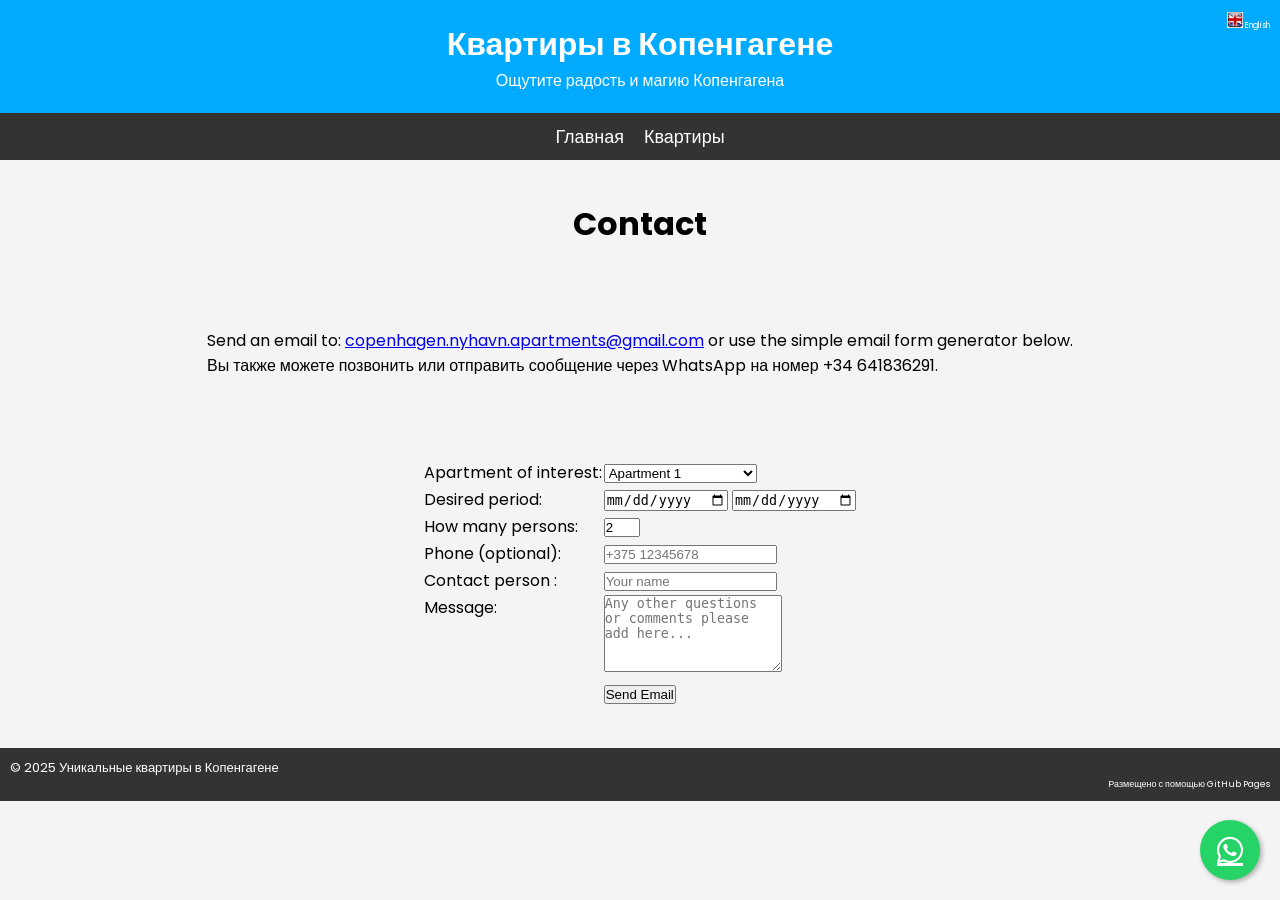
<file: ru/contact.html>
﻿<!DOCTYPE html>
<html lang="ru">
<head>
    <title>Уникальные квартиры в Копенгагене</title>
    <link href="https://fonts.googleapis.com/css2?family=Poppins:wght@300;400;600&display=swap" rel="stylesheet">
    <link rel="stylesheet" href="./../styles.css">
    <link rel="stylesheet" href="https://cdnjs.cloudflare.com/ajax/libs/font-awesome/6.5.0/css/all.min.css">
    <script src="./../script_email.js"></script>
</head>
<body>
    <header>
        <h1>Квартиры в Копенгагене</h1>
        <p>Ощутите радость и магию Копенгагена</p>
        <div class="language">
            <a href="./../en/index.html"><img src="./../images/englishflag.jpg" widh="16" height="16" title="English"> English</a>
        </div>
    </header>

    <nav>
        <a href="./../ru/index.html">Главная</a>
        <a href="./../ru/copenhagen.html">Квартиры</a>
    </nav>

    <div class="container">
        <div class="content">
            <h1>Contact</h1><br />
        </div>
        <div class="content">
            <div>
                Send an email to: <a href="mailto:copenhagen.nyhavn.apartments@gmail.com">copenhagen.nyhavn.apartments@gmail.com</a> or use the simple email form generator below.<br />
                Вы также можете позвонить или отправить сообщение через WhatsApp на номер +34 641836291.
            </div>
        </div>
    </div>
    <div class="container">
        <div class="content">
            <form id="emailForm">
                <input type="email" id="recipient" placeholder="Recipient email" value="copenhagen.nyhavn.apartments@gmail.com" readonly hidden>

                <table>
                    <tr>
                        <td>Apartment of interest:</td>
                        <td>
                            <select id="subject" name="options" required>
                                <option value="Query regarding apartment 1">Apartment 1</option>
                                <option value="Query regarding apartment 2">Apartment 2</option>
                                <option value="Query regarding any of the apartments">Any of the apartments</option>
                            </select>
                        </td>
                    </tr>
                    <tr>
                        <td>Desired period:</td>
                        <td>
                            <input type="date" id="datefrom" name="date from" required>
                            <input type="date" id="dateto" name="date to" required>
                        </td>
                    </tr>
                    <tr>
                        <td>How many persons:</td>
                        <td>
                            <input type="number" id="persons" name="persons" value="2" min="1" max="4" size="2" required>
                        </td>
                    </tr>
                    <tr>
                        <td>Phone (optional):</td>
                        <td>
                            <input type="tel" id="phone" name="phone" placeholder="+375 12345678"
                                   pattern="\+[0-9]{1,3} [0-9]{6,12}">
                        </td>
                    </tr>
                    <tr>
                        <td>Contact person :</td>
                        <td>
                            <input type="text" id="name" name="name" placeholder="Your name" required>
                        </td>
                    </tr>
                    <tr>
                        <td valign="top">Message:</td>
                        <td>
                            <textarea id="message" rows="5" placeholder="Any other questions or comments please add here..."></textarea>
                        </td>
                    </tr>
                    <tr>
                        <td></td>
                        <td align="left"><button type="button" onclick="sendEmail()" title="When pressing this your default email client will be started and information added to an  email, that you can send">Send Email</button></td>
                    </tr>
                </table>
            </form>
        </div>
    </div>

    <a href="https://wa.me/34641836291?text=Hi%20I%20have%20a%20question%20regarding%20your%20apartment"
       class="whatsapp-float"
       target="_blank"
       aria-label="Chat på WhatsApp">
        <i class="fa-brands fa-whatsapp"></i>
    </a>

    <footer>
        <div class="copyright"><p>&copy; 2025 Уникальные квартиры в Копенгагене</p></div>
        <div class="hosted">Размещено с помощью GitHub Pages</div>
    </footer>
</body>
</html>
</file>
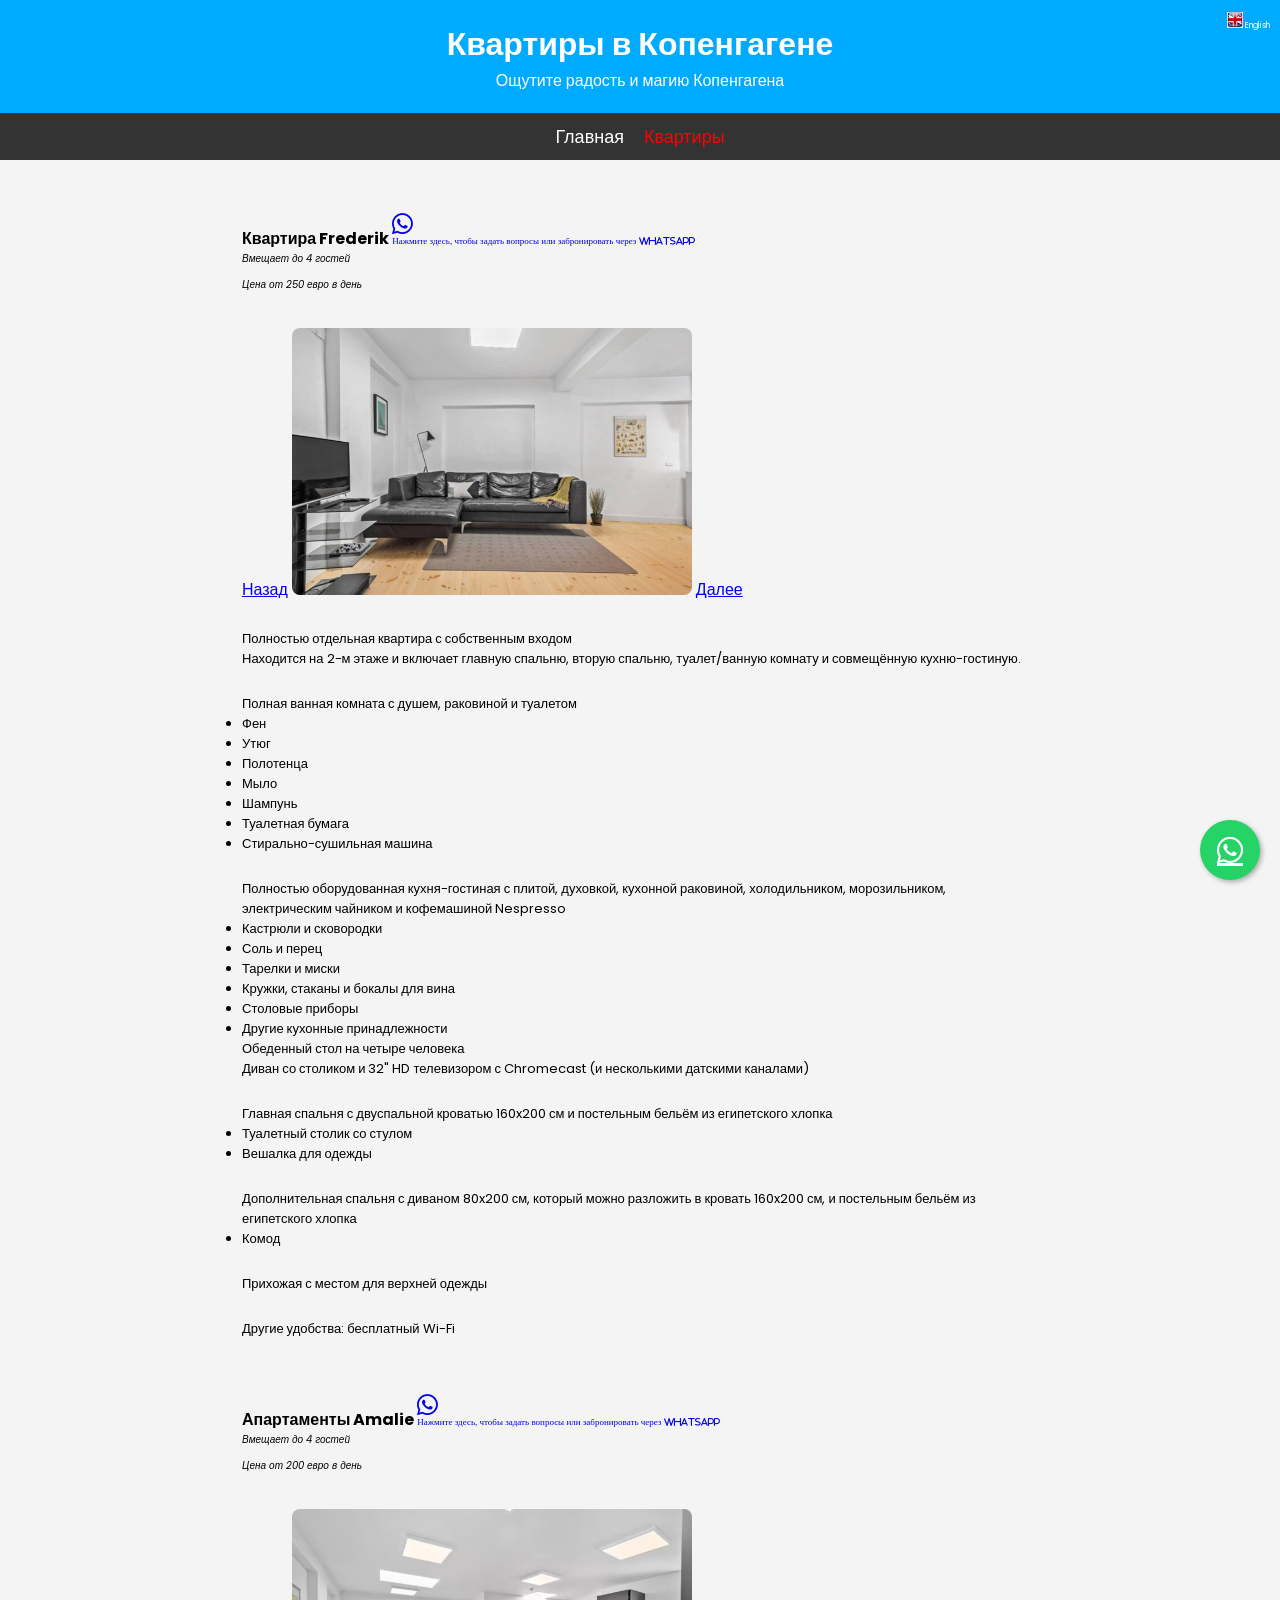
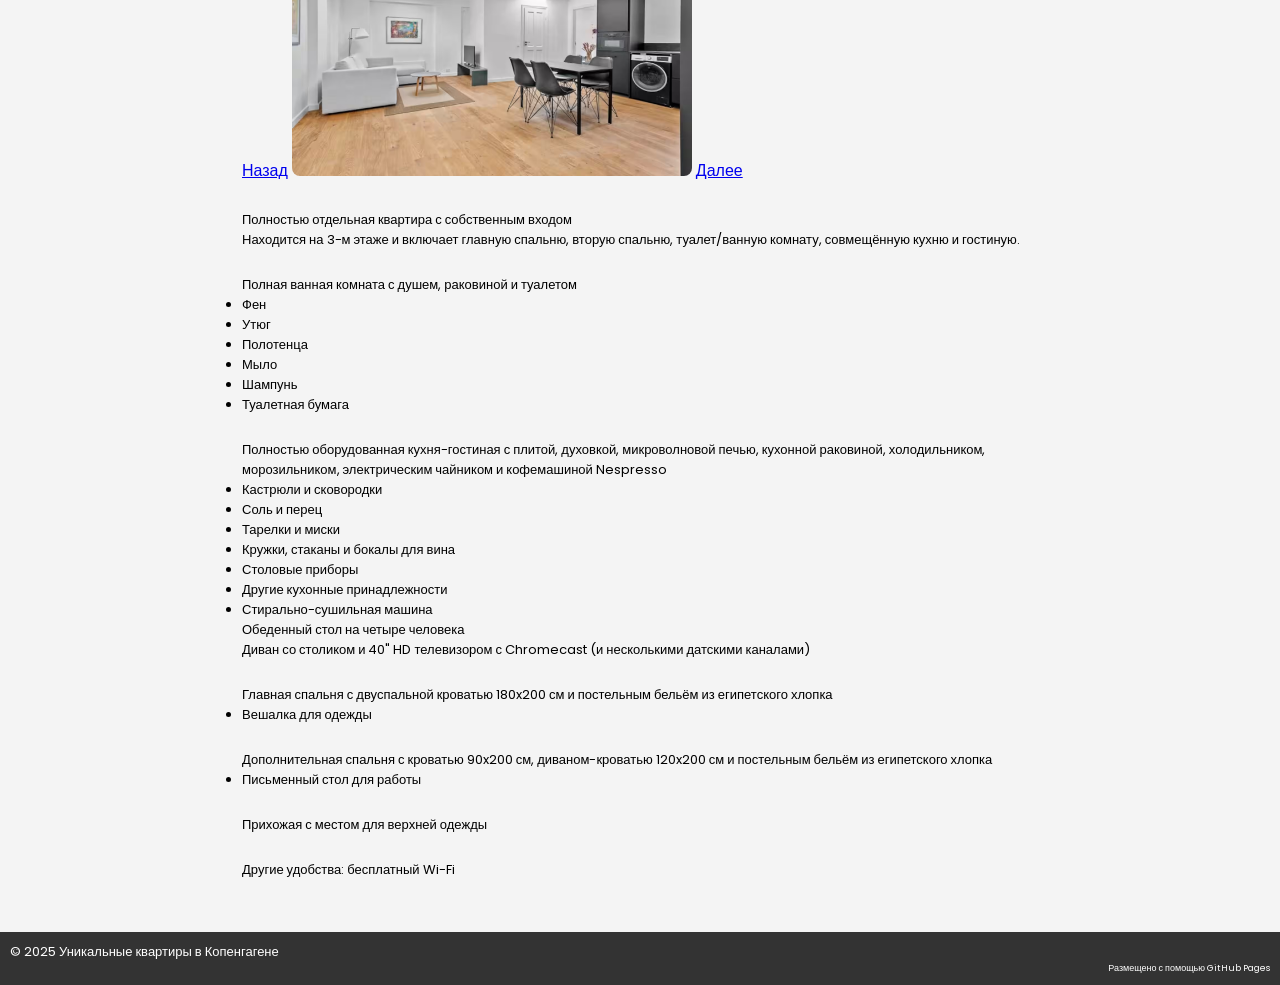
<file: ru/copenhagen.html>
﻿<!DOCTYPE html>
<html lang="ru">
<head>
    <title>Уникальные квартиры в Копенгагене</title>
    <link href="https://fonts.googleapis.com/css2?family=Poppins:wght@300;400;600&display=swap" rel="stylesheet">
    <link rel="stylesheet" href="./../styles.css">
    <link rel="stylesheet" href="https://cdnjs.cloudflare.com/ajax/libs/font-awesome/6.5.0/css/all.min.css">
    <link rel="icon" type="image/png" sizes="32x32" href="./../favicon-32x32.png">
    <script src="./../script_images.js"></script>
    <script src="./../script_images_navigate.js"></script>
</head>
<body>
    <header>
        <h1>Квартиры в Копенгагене</h1>
        <p>Ощутите радость и магию Копенгагена</p>
        <div class="language">
            <a href="./../en/copenhagen.html"><img src="./../images/englishflag.jpg" widh="16" height="16" title="English"> English</a>
        </div>
    </header>

    <nav>
        <a href="./../ru/index.html">Главная</a>
        <a href="./../ru/copenhagen.html" class="currentpage">Квартиры</a>
    </nav>


    <div class="container">
        <div class="content">
            <div class="apartment-strip">
                <div class="apartment">
                    <table width="800px" align="center">
                        <tr>
                            <td id="pictures_apartment1">
                                <a id="apartment1" />
                                <div class="name">
                                    Квартира Frederik <a href="https://wa.me/34641836291?text=Апартаменты%20Frederik" target="_blank" rel="noopener noreferrer" aria-label="Связаться со мной в WhatsApp" title="Связаться со мной в WhatsApp">
                                        <i class="fa-brands fa-whatsapp" style="font-size:x-large"><div class="whatsapp">Нажмите здесь, чтобы задать вопросы или забронировать через WhatsApp</div></i>
                                    </a>
                                </div>
                                <div class="guests">Вмещает до 4 гостей</div>
                                <div class="price">Цена от 250 евро в день</div>

                                <br />
                                <a href="#" onclick="event.preventDefault();navigatePictures('apartment1', false, 8)">Назад</a>
                                <img src="./../images/1/master-bedroom.jpg" alt="Главная спальня" title="Главная спальня" class="clickable-image" hidden>
                                <img src="./../images/1/master-bedroom-2.jpg" alt="Главная спальня" title="Главная спальня" class="clickable-image" hidden>
                                <img src="./../images/1/second-bedroom.jpg" alt="Вторая спальня" title="Вторая спальня" class="clickable-image" hidden>
                                <img src="./../images/1/entrance.jpg" alt="Вход" title="Вход" class="clickable-image" hidden>
                                <img src="./../images/1/kitchen-living-room.jpg" alt="Кухня и гостиная" title="Кухня и гостиная" class="clickable-image" hidden>
                                <img src="./../images/1/kitchen-living-room-2.jpg" alt="Кухня и гостиная" title="Кухня и гостиная" class="clickable-image" hidden>
                                <img src="./../images/1/kitchen-living-room-3.jpg" alt="Кухня и гостиная" title="Кухня и гостиная" class="clickable-image" hidden>
                                <img src="./../images/1/kitchen-living-room-4.jpg" alt="Кухня и гостиная" title="Кухня и гостиная" class="clickable-image" hidden>
                                <img src="./../images/1/kitchen-living-room-5.jpg" alt="Кухня и гостиная" title="Кухня и гостиная" class="clickable-image" >
                                <img src="./../images/1/bathroom.jpg" alt="Ванная комната" title="Ванная комната" class="clickable-image" hidden>
                                <a href="#" onclick="event.preventDefault();navigatePictures('apartment1', true, 8)">Далее</a>
                                <br /><br />
                            </td>
                        </tr>
                        <tr>
                            <td valign="top">
                                <div class="facility">Полностью отдельная квартира с собственным входом</div>
                                <div class="description">
                                    Находится на 2-м этаже и включает главную спальню, вторую спальню, туалет/ванную комнату и совмещённую кухню-гостиную.
                                </div>
                                <br />

                                <div class="facility">Полная ванная комната с душем, раковиной и туалетом</div>
                                <div class="facility">
                                    <ul>
                                        <li>Фен</li>
                                        <li>Утюг</li>
                                        <li>Полотенца</li>
                                        <li>Мыло</li>
                                        <li>Шампунь</li>
                                        <li>Туалетная бумага</li>
                                        <li>Стирально-сушильная машина</li>
                                    </ul>
                                </div>
                                <br />
                                <div class="facility">Полностью оборудованная кухня-гостиная с плитой, духовкой, кухонной раковиной, холодильником, морозильником, электрическим чайником и кофемашиной Nespresso</div>
                                <div class="facility">
                                    <ul>
                                        <li>Кастрюли и сковородки</li>
                                        <li>Соль и перец</li>
                                        <li>Тарелки и миски</li>
                                        <li>Кружки, стаканы и бокалы для вина</li>
                                        <li>Столовые приборы</li>
                                        <li>Другие кухонные принадлежности</li>
                                    </ul>
                                </div>
                                <div class="facility">Обеденный стол на четыре человека</div>
                                <div class="facility">Диван со столиком и 32" HD телевизором с Chromecast (и несколькими датскими каналами)</div>
                                <br />
                                <div class="facility">Главная спальня с двуспальной кроватью 160x200 см и постельным бельём из египетского хлопка</div>
                                <div class="facility">
                                    <ul>
                                        <li>Туалетный столик со стулом</li>
                                        <li>Вешалка для одежды</li>
                                    </ul>
                                </div>
                                <br />
                                <div class="facility">Дополнительная спальня с диваном 80x200 см, который можно разложить в кровать 160x200 см, и постельным бельём из египетского хлопка</div>
                                <div class="facility">
                                    <ul>
                                        <li>Комод</li>
                                    </ul>
                                </div>
                                <br />
                                <div class="facility">Прихожая с местом для верхней одежды</div>
                                <br />
                                <div class="facility">Другие удобства: бесплатный Wi-Fi</div>
                            </td>
                        </tr>
                        <tr><td><br /><br /></td></tr>
                        <tr>
                            <td id="pictures_apartment2">
                                <a id="apartment2" />
                                <div class="name">
                                    Апартаменты Amalie
                                    <a href="https://wa.me/34641836291?text=Апартаменты%20Amalie" target="_blank" rel="noopener noreferrer" aria-label="Связаться со мной в WhatsApp" title="Связаться со мной в WhatsApp">
                                        <i class="fa-brands fa-whatsapp" style="font-size:x-large">
                                            <div class="whatsapp">Нажмите здесь, чтобы задать вопросы или забронировать через WhatsApp</div>
                                        </i>
                                    </a>
                                </div>
                                <div class="guests">Вмещает до 4 гостей</div>
                                <div class="price">Цена от 200 евро в день</div>
                                <br />
                                <a href="#" onclick="event.preventDefault();navigatePictures('apartment2', false, 8)">Назад</a>
                                <img src="./../images/2/master-bedroom.jpg" alt="Главная спальня" title="Главная спальня" class="clickable-image" hidden>
                                <img src="./../images/2/second-bedroom.jpg" alt="Вторая спальня" title="Вторая спальня" class="clickable-image" hidden>
                                <img src="./../images/2/second-bedroom-2.jpg" alt="Вторая спальня" title="Вторая спальня" class="clickable-image" hidden>
                                <img src="./../images/2/second-bedroom-3.jpg" alt="Вторая спальня" title="Вторая спальня" class="clickable-image" hidden>
                                <img src="./../images/2/entrance.jpg" alt="Вход" title="Вход" class="clickable-image" hidden>
                                <img src="./../images/2/entrance-2.jpg" alt="Вход" title="Вход" class="clickable-image" hidden>
                                <img src="./../images/2/entrance-3.jpg" alt="Вход" title="Вход" class="clickable-image" hidden>
                                <img src="./../images/2/kitchen-living-room.jpg" alt="Кухня и гостиная" title="Кухня и гостиная" class="clickable-image" hidden>
                                <img src="./../images/2/kitchen-living-room-2.jpg" alt="Кухня и гостиная" title="Кухня и гостиная" class="clickable-image" >
                                <img src="./../images/2/kitchen-living-room-3.jpg" alt="Кухня и гостиная" title="Кухня и гостиная" class="clickable-image" hidden>
                                <img src="./../images/2/bathroom.jpg" alt="Ванная комната" title="Ванная комната" class="clickable-image" hidden>
                                <a href="#" onclick="event.preventDefault();navigatePictures('apartment2', true, 8)">Далее</a>
                                <br /><br />
                            </td>
                        </tr>
                        <tr>
                            <td valign="top">
                                <div class="facility">Полностью отдельная квартира с собственным входом</div>
                                <div class="description">
                                    Находится на 3-м этаже и включает главную спальню, вторую спальню, туалет/ванную комнату, совмещённую кухню и гостиную.
                                </div>
                                <br />

                                <div class="facility">Полная ванная комната с душем, раковиной и туалетом</div>
                                <div class="facility">
                                    <ul>
                                        <li>Фен</li>
                                        <li>Утюг</li>
                                        <li>Полотенца</li>
                                        <li>Мыло</li>
                                        <li>Шампунь</li>
                                        <li>Туалетная бумага</li>
                                    </ul>
                                </div>
                                <br />
                                <div class="facility">Полностью оборудованная кухня-гостиная с плитой, духовкой, микроволновой печью, кухонной раковиной, холодильником, морозильником, электрическим чайником и кофемашиной Nespresso</div>
                                <div class="facility">
                                    <ul>
                                        <li>Кастрюли и сковородки</li>
                                        <li>Соль и перец</li>
                                        <li>Тарелки и миски</li>
                                        <li>Кружки, стаканы и бокалы для вина</li>
                                        <li>Столовые приборы</li>
                                        <li>Другие кухонные принадлежности</li>
                                        <li>Стирально-сушильная машина</li>
                                    </ul>
                                </div>
                                <div class="facility">Обеденный стол на четыре человека</div>
                                <div class="facility">Диван со столиком и 40" HD телевизором с Chromecast (и несколькими датскими каналами)</div>
                                <br />
                                <div class="facility">Главная спальня с двуспальной кроватью 180x200 см и постельным бельём из египетского хлопка</div>
                                <div class="facility">
                                    <ul>
                                        <li>Вешалка для одежды</li>
                                    </ul>
                                </div>
                                <br />
                                <div class="facility">Дополнительная спальня с кроватью 90x200 см, диваном-кроватью 120x200 см и постельным бельём из египетского хлопка</div>
                                <div class="facility">
                                    <ul>
                                        <li>Письменный стол для работы</li>
                                    </ul>
                                </div>
                                <br />
                                <div class="facility">Прихожая с местом для верхней одежды</div>
                                <br />
                                <div class="facility">Другие удобства: бесплатный Wi-Fi</div>
                            </td>
                        </tr>
                    </table>
                </div>
            </div>
        </div>
    </div>

    <a href="https://wa.me/34641836291?text=Привет,%20у%20меня%20есть%20вопрос%20по%20поводу%20вашей%20квартиры"
       class="whatsapp-float"
       target="_blank"
       aria-label="Напишите нам в WhatsApp" title="Напишите нам в WhatsApp">
        <i class="fa-brands fa-whatsapp"></i>
    </a>

    <footer>
        <div class="copyright"><p>&copy; 2025 Уникальные квартиры в Копенгагене</p></div>
        <div class="hosted">Размещено с помощью GitHub Pages</div>
    </footer>
</body>
</html>
</file>
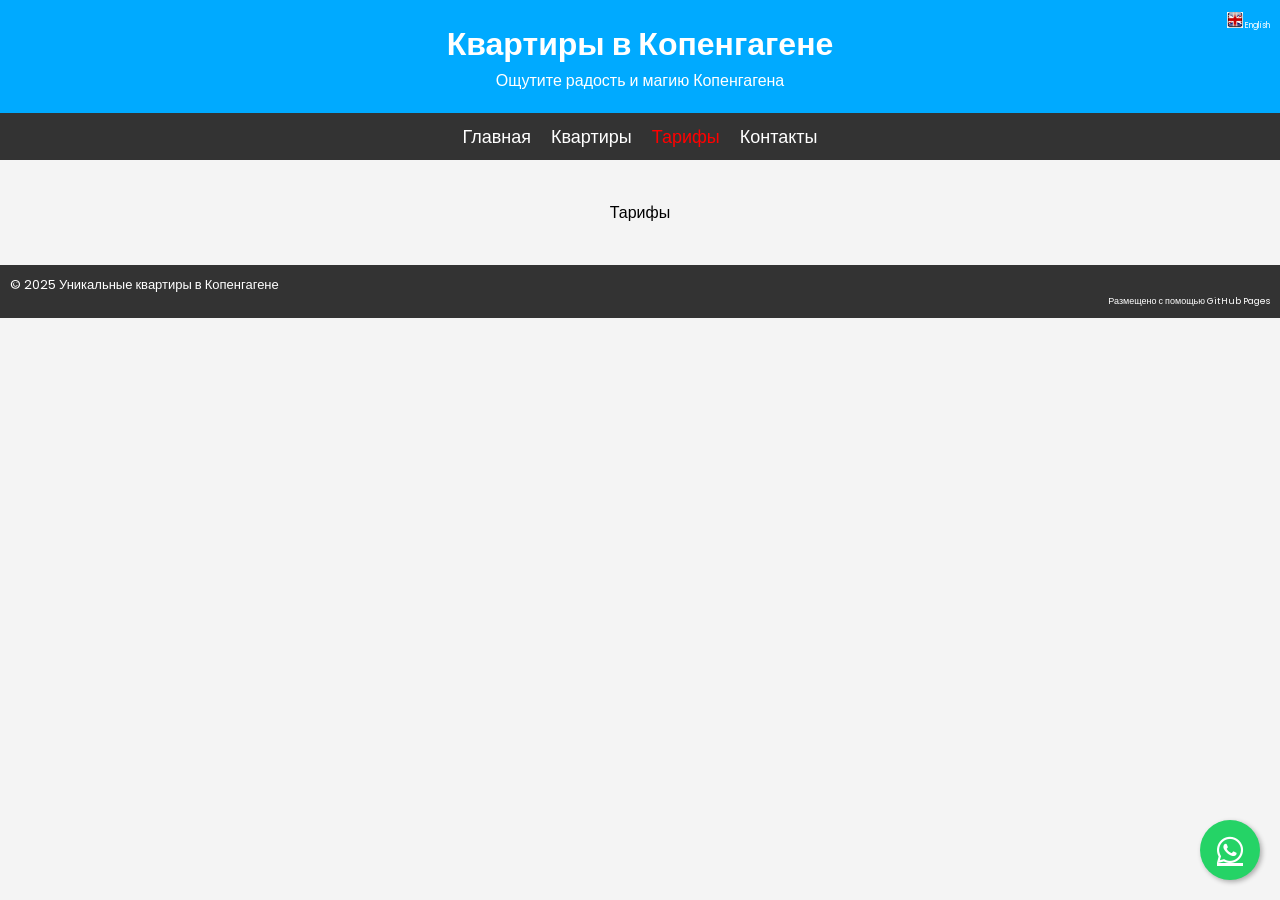
<file: ru/pricing.html>
﻿<!DOCTYPE html>
<html lang="ru">
<head>
    <title>Уникальные квартиры в Копенгагене</title>
    <link href="https://fonts.googleapis.com/css2?family=Poppins:wght@300;400;600&display=swap" rel="stylesheet">
    <link rel="stylesheet" href="./../styles.css">
    <link rel="stylesheet" href="https://cdnjs.cloudflare.com/ajax/libs/font-awesome/6.5.0/css/all.min.css">
</head>
<body>
    <header>
        <h1>Квартиры в Копенгагене</h1>
        <p>Ощутите радость и магию Копенгагена</p>
        <div class="language">
            <a href="./../en/index.html"><img src="./../images/englishflag.jpg" widh="16" height="16" title="English"> English</a>
        </div>
    </header>

    <nav>
        <a href="./../ru/index.html">Главная</a>
        <a href="./../ru/copenhagen.html">Квартиры</a>
        <a href="./../ru/pricing.html" class="currentpage">Тарифы</a>
        <a href="./../ru/contact.html">Контакты</a>
    </nav>

    <div class="container">
        <div class="content">
            <p>Тарифы</p>
        </div>
    </div>

    <a href="https://wa.me/34641836291?text=Hi%20I%20have%20a%20question%20regarding%20your%20apartment"
       class="whatsapp-float"
       target="_blank"
       aria-label="Chat på WhatsApp">
        <i class="fa-brands fa-whatsapp"></i>
    </a>

    <footer>
        <div class="copyright"><p>&copy; 2025 Уникальные квартиры в Копенгагене</p></div>
        <div class="hosted">Размещено с помощью GitHub Pages</div>
    </footer>
</body>
</html>
</file>
<file: styles.css>
* {
    margin: 0;
    padding: 0;
    box-sizing: border-box;
}

body {
    font-family: 'Poppins', sans-serif;
    margin: 0;
    padding: 0;
    background-color: #f4f4f4;
}

header {
    background-color: #00aaff;
    padding: 20px;
    text-align: center;
    color: white;
}

header h1 {
    margin: 0;
}

.container {
    width: 80%;
    margin: 0 auto;
}

table { 
    border:none;
    margin: 0;
}

tr {
    border: none;
    margin: 0;
}

td {
    border: none;
    margin: 0;
}


nav {
    display: flex;
    justify-content: center;
    gap: 20px;
    background-color: #333;
    padding: 10px;
}

    nav a {
        color: white;
        text-decoration: none;
        font-size: 18px;
    }

        nav a:hover {
            color: #00aaff;
        }

        nav a.currentpage {
            color: red;
        }


.language {
    background-color: #00aaff;
    color: white;
    position:absolute;
    top: 10px;
    right: 10px;
}
    .language a {
        color: white;
        text-decoration: none;
        font-size: 8px;
    }
        .language a:hover {
            color: #00aaff;
        }

.content {
    display: flex;
    justify-content: center; /* Centrer horisontalt */
    align-items: center; /* Centrer vertikalt */
    padding: 40px 0;
}

.content-left {
    width: 48%;
}

.content-right {
    width: 48%;
}

footer {
    background-color: #333;
    color: white;
    text-align: center;
    padding: 10px;
}

.copyright {
    font-size: small;
    text-align: left;
}

.hosted {
    font-size: xx-small;
    text-align: right;
}

.image-strip {
    display: flex; /* Brug flexbox for at lave en vandret stribe */
    flex-direction: column; /* Juster billederne til at v�re i en kolonne */
    align-items: center; /* Juster billederne horisontalt, hvis du vil have dem centreret */
    gap: 5px; /* Afstand mellem billeder */
    padding: 10px;
}

    .image-strip img {
        width: 800px; /* Bestem st�rrelsen p� billederne */
        height: auto; /* Behold billedets proportioner */
        border-radius: 8px; /* Tilf�j evt. afrundede hj�rner */
    }

    .image-strip .intro {
        text-align: center;
        font-weight: bold;
        font-size: medium;
        margin: 0 auto 10px;
        max-width: 800px;
        width: 100%;
        overflow-wrap: break-word;
        word-break: break-word;
        hyphens: auto;
    }

    .image-strip .description {
        text-align: center;
        font-weight: normal;
        font-size: smaller;
        margin: 0 auto 10px;
        max-width: 800px;
        width: 100%;
        overflow-wrap: break-word;
        word-break: break-word;
        hyphens: auto;
    }


    .image-strip .apartment {
        vertical-align: top;
    }

        .image-strip .apartment .name {
            text-align: left;
            font-weight: bold;
            margin-top: 0px;
        }

        .image-strip .apartment .description {
            text-align: left;
            font-weight: normal;
            font-size: small;
            margin-top: 0px;
        }

        .image-strip .apartment .guests {
            text-align: left;
            font-weight: normal;
            font-style: italic;
            font-size: x-small;
            margin-top: 0px;
            margin-bottom: 10px;
        }

        .image-strip .apartment .price {
            text-align: left;
            font-weight: normal;
            font-style: italic;
            font-size: x-small;
            margin-top: 0px;
            margin-bottom: 10px;
        }

        .image-strip .apartment img  {
            width: 300px; /* Bestem st�rrelsen p� billederne */
            height: auto; /* Behold billedets proportioner */
            border-radius: 8px; /* Tilf�j evt. afrundede hj�rner */
        }


.apartment-strip {
    display: flex; /* Brug flexbox for at lave en vandret stribe */
    flex-direction: column; /* Juster billederne til at v�re i en kolonne */
    align-items: center; /* Juster billederne horisontalt, hvis du vil have dem centreret */
    gap: 5px; /* Afstand mellem billeder */
    padding: 10px;
}

    .apartment-strip img {
        width: 800px; /* Bestem st�rrelsen p� billederne */
        height: auto; /* Behold billedets proportioner */
        border-radius: 8px; /* Tilf�j evt. afrundede hj�rner */
    }


    .apartment-strip .apartment {
        vertical-align: top;
    }

        .apartment-strip .apartment .name {
            text-align: left;
            font-weight: bold;
            margin-top: 0px;
        }

            .apartment-strip .apartment .name .i {
                font-size: x-large;
            }

            .apartment-strip .apartment .name .whatsapp {
                font-size: xx-small;
                font-weight: lighter;
            }

        .apartment-strip .apartment .description {
            text-align: left;
            font-weight: normal;
            font-size: small;
            margin-top: 0px;
        }

        .apartment-strip .apartment .guests {
            text-align: left;
            font-weight: normal;
            font-style: italic;
            font-size: x-small;
            margin-top: 0px;
            margin-bottom: 10px;
        }

        .apartment-strip .apartment .price {
            text-align: left;
            font-weight: normal;
            font-style: italic;
            font-size: x-small;
            margin-top: 0px;
            margin-bottom: 10px;
        }

        .apartment-strip .apartment .facility {
            text-align: left;
            font-weight: normal;
            font-size: small;
            margin-top: 0px;
            max-width: 800px;
            width: 100%;
            overflow-wrap: break-word;
            word-break: break-word;
            hyphens: auto;
        }

        .apartment-strip .apartment img {
            width: 400px; /* Bestem st�rrelsen p� billederne */
            height: auto; /* Behold billedets proportioner */
            border-radius: 8px; /* Tilf�j evt. afrundede hj�rner */
        }



.image-container {
    display: flex; /* Brug flexbox til at oprette to kolonner */
    justify-content: center; /* Centrer kolonnerne horisontalt */
    gap: 50px; /* Afstand mellem kolonnerne */
}

.column {
    display: flex;
    flex-direction: column; /* Placer billederne vertikalt */
    gap: 5px; /* Afstand mellem billederne i hver kolonne */
}

    .column img {
        width: 300px; /* Bestem st�rrelsen p� billederne */
        height: 200px; /* Behold billedernes proportioner - s� s�t auto*/
        border-radius: 8px; /* Optional: afrund hj�rnerne p� billederne */
    }
.row {
    display: flex;
    flex-direction: row; /* Placer billederne horizontalt */
    gap: 5px; /* Afstand mellem billederne i hver kolonne */
}

    .row img {
        width: 100px; /* Bestem st�rrelsen p� billederne */
        height: 50px; /* Behold billedernes proportioner - s� s�t auto*/
        border-radius: 8px; /* Optional: afrund hj�rnerne p� billederne */
    }


/* Flydende WhatsApp-knap */
.whatsapp-float {
    position: fixed;
    width: 60px;
    height: 60px;
    bottom: 20px;
    right: 20px;
    background-color: #25D366;
    color: white;
    border-radius: 50%;
    text-align: center;
    font-size: 30px;
    box-shadow: 2px 2px 5px rgba(0,0,0,0.3);
    z-index: 1000;
    display: flex;
    align-items: center;
    justify-content: center;
    transition: transform 0.2s ease;
}

.whatsapp-float:hover {
    transform: scale(1.1);
    background-color: #1ebe5b;
}
</file>
